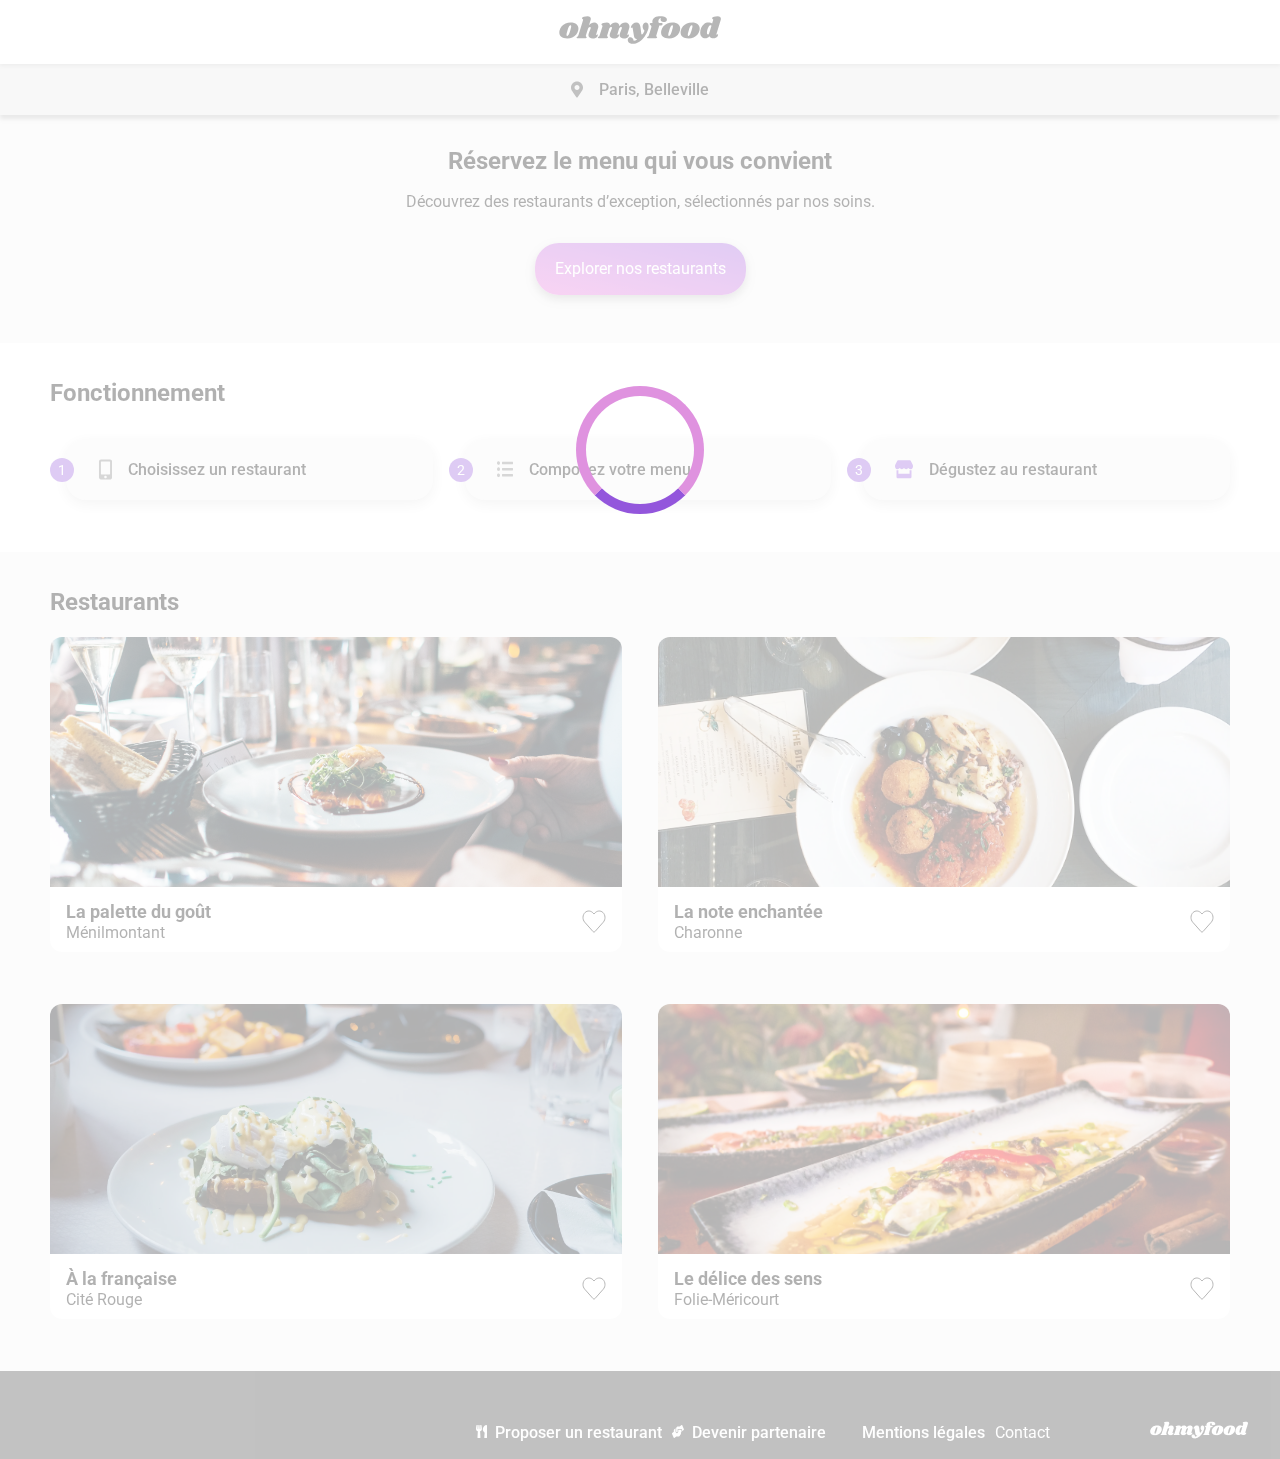
<file: index.html>
<!DOCTYPE html>
<html lang="fr">
<head>
    <meta charset="UTF-8">
    <meta name="viewport" content="width=device-width, initial-scale=1.0">
    <title>Ohmyfood</title>
    <link rel="preconnect" href="https://fonts.googleapis.com">
    <link rel="preconnect" href="https://fonts.gstatic.com" crossorigin>
    <link href="https://fonts.googleapis.com/css2?family=Raleway:wght@400;500;700&display=swap" rel="stylesheet">
    <link href="https://fonts.googleapis.com/css2?family=Raleway:ital,wght@0,100..900;1,100..900&family=Roboto:ital,wght@0,100;0,300;0,400;0,500;0,700;0,900;1,100;1,300;1,400;1,500;1,700;1,900&family=Shrikhand&display=swap" rel="stylesheet">
    <link rel="stylesheet" href="https://cdnjs.cloudflare.com/ajax/libs/font-awesome/6.2.1/css/all.min.css"
        integrity="sha512-MV7K8+y+gLIBoVD59lQIYicR65iaqukzvf/nwasF0nqhPay5w/9lJmVM2hMDcnK1OnMGCdVK+iQrJ7lzPJQd1w=="
        crossorigin="anonymous" referrerpolicy="no-referrer" />
    <link rel="stylesheet" href="./css/style-home.css">
</head>
<body>
    <span class="loader"></span>
    <header class="header">
        <div class="header__item__logo">
            <a href="" class="header__link">
                <img src="./assets/images/logo/ohmyfood@2x.svg" class="header__logo" alt="logo-ohmyfood">
            </a>
        </div>
        <div class="header__search">
            <!-- <img src="./assets/images/icones/Pin.png" class="header__search__icone" alt="icone formulaire de recherche"> -->
            <svg width="12" height="17" viewBox="0 0 12 17" fill="none" class="header__search__icone" xmlns="http://www.w3.org/2000/svg">
                <path d="M5.38337 16.1772C0.842812 9.59472 0 8.91915 0 6.5C0 3.18628 2.68628 0.5 6 0.5C9.31372 0.5 12 3.18628 12 6.5C12 8.91915 11.1572 9.59472 6.61662 16.1772C6.31865 16.6076 5.68131 16.6076 5.38337 16.1772ZM6 9C7.38072 9 8.5 7.88072 8.5 6.5C8.5 5.11928 7.38072 4 6 4C4.61928 4 3.5 5.11928 3.5 6.5C3.5 7.88072 4.61928 9 6 9Z" fill="#353535"/>
            </svg>
            <!-- <form action="" class="header__form">
                <input type="text" id="search" name="search" class="header__form__input" placeholder="Paris, Belleville">
            </form> -->
            <span class="header__search__txt">Paris, Belleville</span>
        </div>
        <div class="header__item">
            <h1 class="header__item__title">Réservez le menu qui vous convient</h1>
            <h2 class="header__item__subtitle">Découvrez des restaurants d’exception, sélectionnés par nos soins.</h2>
            <a href="" class="header__item__link">Explorer nos restaurants</a>
        </div>
        <div class="fonctionnement">
            <h3 class="fonctionnement__subtitle">Fonctionnement</h3>
            <nav class="nav">
                <div class="fonctionnement__item">
                    <span class="fonctionnement__number">1</span>
                    <img src="./assets/images/icones/mobile-screen-button.svg" class="fonctionnement__icone" alt="icone mobile phone">
                    <a href="" class="fonctionnement__link">Choisissez un restaurant</a>
                </div>
                <div class="fonctionnement__item">
                    <span class="fonctionnement__number">2</span>
                    <img src="./assets/images/icones/list-ul.svg" class="fonctionnement__icone" alt="icone liste">
                    <a href="" class="fonctionnement__link">Composez votre menu</a>
                </div>
                <div class="fonctionnement__item">
                    <span class="fonctionnement__number">3</span>
                    <img src="./assets/images/icones/store.svg" class="fonctionnement__icone" alt="icone store">
                    <a href="" class="fonctionnement__link">Dégustez au restaurant</a>
                </div>
            </nav>
        </div>
    </header>
    <main class="main">
        <h3 class="main__subtitle">Restaurants</h3>
        <section class="main__section">
            <article class="card">
                <a href="./la-palette-du-gout.html" class="card__link">
                    <img src="./assets/images/restaurants/jay-wennington-N_Y88TWmGwA-unsplash.webp" alt="Image de la chambre d'hôtel montrant un lit" class="card__picture">
                    <div class="card__content">
                        <div class="card__content__txt">
                            <h3 class="card__title">La palette du goût</h3>
                            <p class="card__txt">Ménilmontant</p>
                        </div>
                        <div class="card__icone">
                            <svg width="24" viewBox="0 0 24 24" fill="none" class="card__icone__default">
                                <defs>
                                  <path id="p1" d="M 20.86 2.44 C 18.51 0.25 15.01 0.64 12.85 3.07
                                  L 12 4.02 L 11.15 3.07 C 9 0.64 5.49 0.25 3.14 2.44
                                  C 0.44 4.95 0.3 9.46 2.71 12.18 L 11.03 21.55
                                  C 11.56 22.15 12.43 22.15 12.97 21.55 L 21.29 12.18
                                  C 23.71 9.46 23.56 4.95 20.86 2.44 Z" />
                                  <mask id="m1">
                                    <rect width="100%" height="100%" fill="white" />
                                    <use href="#p1" fill="black"/>
                                  </mask>
                                </defs>
                                <rect width="100%" height="100%" fill="#fff" mask="url(#m1)"/>
                                <use href="#p1" stroke="#101010" stroke-width="1" />
                            </svg>
                            <svg xmlns="http://www.w3.org/2000/svg" class="card__icone__active" width="22" height="21">
                                <g fill="url(#paint0_linear_25368_713)">
                                  <rect width="22" height="21" />
                                </g>
                                <defs>
                                    <linearGradient id="paint0_linear_25368_713" x1="11.5" y1="-5.45937" x2="3.93419" y2="27.993" gradientUnits="userSpaceOnUse">
                                    <stop offset="" stop-color="#9356DC"/>
                                    <stop offset="1" stop-color="#FF79DA"/>
                                    </linearGradient>
                                </defs>
                            </svg>
                        </div>
                    </div>
                </a>
            </article>
            <article class="card">
                <a href="./la-note-enchantee.html" class="card__link">
                    <img src="./assets/images/restaurants/stil-u2Lp8tXIcjw-unsplash.webp" alt="Image de la chambre d'hôtel montrant un lit" class="card__picture">
                    <div class="card__content">
                        <div class="card__content__txt">
                            <h3 class="card__title">La note enchantée</h3>
                            <p class="card__txt">Charonne</p>
                        </div>
                        <div class="card__icone">
                            <svg width="24" viewBox="0 0 24 23" fill="none" class="card__icone__default">
                                <defs>
                                  <path id="p2" d="M 20.86 2.44 C 18.51 0.25 15.01 0.64 12.85 3.07
                                  L 12 4.02 L 11.15 3.07 C 9 0.64 5.49 0.25 3.14 2.44
                                  C 0.44 4.95 0.3 9.46 2.71 12.18 L 11.03 21.55
                                  C 11.56 22.15 12.43 22.15 12.97 21.55 L 21.29 12.18
                                  C 23.71 9.46 23.56 4.95 20.86 2.44 Z" />
                                  <mask id="m2">
                                    <rect width="100%" height="100%" fill="white" />
                                    <use href="#p2" fill="black"/>
                                  </mask>
                                </defs>
                                <rect width="100%" height="100%" fill="#fff" mask="url(#m2)"/>
                                <use href="#p2" stroke="#101010" stroke-width="1" />
                            </svg>
                            <svg xmlns="http://www.w3.org/2000/svg" class="card__icone__active" width="22" height="21">
                                <g fill="url(#paint0_linear_25368_714)">
                                  <rect width="22" height="21" />
                                </g>
                                <defs>
                                    <linearGradient id="paint0_linear_25368_714" x1="11.5" y1="-5.45937" x2="3.93419" y2="27.993" gradientUnits="userSpaceOnUse">
                                    <stop offset="" stop-color="#9356DC"/>
                                    <stop offset="1" stop-color="#FF79DA"/>
                                    </linearGradient>
                                </defs>
                            </svg>
                        </div>
                    </div>
                </a>
            </article>
            <article class="card">
                <a href="./a-la-francaise.html" class="card__link">
                    <img src="./assets/images/restaurants/toa-heftiba-DQKerTsQwi0-unsplash.webp" alt="Image de la chambre d'hôtel montrant un lit" class="card__picture">
                    <div class="card__content">
                        <div class="card__content__txt">
                            <h3 class="card__title">À la française</h3>
                            <p class="card__txt">Cité Rouge</p>
                        </div>
                        <div class="card__icone">
                            <svg width="24" viewBox="0 0 24 23" fill="none" class="card__icone__default">
                                <defs>
                                  <path id="p3" d="M 20.86 2.44 C 18.51 0.25 15.01 0.64 12.85 3.07
                                  L 12 4.02 L 11.15 3.07 C 9 0.64 5.49 0.25 3.14 2.44
                                  C 0.44 4.95 0.3 9.46 2.71 12.18 L 11.03 21.55
                                  C 11.56 22.15 12.43 22.15 12.97 21.55 L 21.29 12.18
                                  C 23.71 9.46 23.56 4.95 20.86 2.44 Z" />
                                  <mask id="m3">
                                    <rect width="100%" height="100%" fill="white" />
                                    <use href="#p3" fill="black"/>
                                  </mask>
                                </defs>
                                <rect width="100%" height="100%" fill="#fff" mask="url(#m3)"/>
                                <use href="#p3" stroke="#101010" stroke-width="1" />
                            </svg>
                            <svg xmlns="http://www.w3.org/2000/svg" class="card__icone__active" width="22" height="21">
                                <g fill="url(#paint0_linear_25368_715)">
                                  <rect width="22" height="21" />
                                </g>
                                <defs>
                                    <linearGradient id="paint0_linear_25368_715" x1="11.5" y1="-5.45937" x2="3.93419" y2="27.993" gradientUnits="userSpaceOnUse">
                                    <stop offset="" stop-color="#9356DC"/>
                                    <stop offset="1" stop-color="#FF79DA"/>
                                    </linearGradient>
                                </defs>
                            </svg>
                        </div>
                    </div>
                </a>
            </article>
            <article class="card">
                <a href="./le-delice-des-sens.html" class="card__link">
                    <img src="./assets/images/restaurants/louis-hansel-shotsoflouis-qNBGVyOCY8Q-unsplash.webp" alt="Image de la chambre d'hôtel montrant un lit" class="card__picture">
                    <div class="card__content">
                        <div class="card__content__txt">
                            <h3 class="card__title">Le délice des sens</h3>
                            <p class="card__txt">Folie-Méricourt</p>
                        </div>
                        <div class="card__icone">
                            <svg width="24" viewBox="0 0 24 23" fill="none" class="card__icone__default">
                                <defs>
                                  <path id="p4" d="M 20.86 2.44 C 18.51 0.25 15.01 0.64 12.85 3.07
                                  L 12 4.02 L 11.15 3.07 C 9 0.64 5.49 0.25 3.14 2.44
                                  C 0.44 4.95 0.3 9.46 2.71 12.18 L 11.03 21.55
                                  C 11.56 22.15 12.43 22.15 12.97 21.55 L 21.29 12.18
                                  C 23.71 9.46 23.56 4.95 20.86 2.44 Z" />
                                  <mask id="m4">
                                    <rect width="100%" height="100%" fill="white" />
                                    <use href="#p4" fill="black"/>
                                  </mask>
                                </defs>
                                <rect width="100%" height="100%" fill="#fff" mask="url(#m4)"/>
                                <use href="#p4" stroke="#101010" stroke-width="1" />
                            </svg>
                            <svg xmlns="http://www.w3.org/2000/svg" class="card__icone__active" width="22" height="21">
                                <g fill="url(#paint0_linear_25368_716)">
                                  <rect width="22" height="21" />
                                </g>
                                <defs>
                                    <linearGradient id="paint0_linear_25368_716" x1="11.5" y1="-5.45937" x2="3.93419" y2="27.993" gradientUnits="userSpaceOnUse">
                                    <stop offset="" stop-color="#9356DC"/>
                                    <stop offset="1" stop-color="#FF79DA"/>
                                    </linearGradient>
                                </defs>
                            </svg>
                        </div>
                    </div>
                </a>
            </article>
        </section>
    </main>
    <footer class="footer">
        <a href="" class="footer__link">
            <img src="./assets/images/logo/ohmyfood-white.png" class="footer__logo" alt="">
        </a>
        <div class="footer__item">
            <div class="footer__item__block">
                <!-- <img src="./assets/images/icones/Vector-restaurant.png" alt="icone restaurant" class="footer__icone"> -->
                <svg width="11" height="13" viewBox="0 0 11 13" fill="none" class="footer__icone" xmlns="http://www.w3.org/2000/svg">
                    <path d="M5.49736 0.385973C5.51851 0.505308 5.92308 2.78538 5.92308 3.65628C5.92308 4.9842 5.18798 5.93127 4.1012 6.31213L4.44231 12.3576C4.46082 12.7055 4.1726 13 3.80769 13H2.11538C1.75313 13 1.46226 12.708 1.48077 12.3576L1.82188 6.31213C0.732452 5.93127 0 4.98166 0 3.65628C0 2.78284 0.404567 0.505308 0.425721 0.385973C0.510337 -0.129456 1.62356 -0.137073 1.69231 0.413902V3.99905C1.72668 4.08538 2.09159 4.0803 2.11538 3.99905C2.1524 3.35667 2.32428 0.464683 2.32692 0.398668C2.41418 -0.129456 3.50889 -0.129456 3.59351 0.398668C3.5988 0.467223 3.76803 3.35667 3.80505 3.99905C3.82885 4.0803 4.19639 4.08538 4.22813 3.99905V0.413902C4.29688 -0.134534 5.41274 -0.129456 5.49736 0.385973ZM8.64928 7.64005L8.25264 12.3398C8.22091 12.6953 8.51442 13 8.88462 13H10.3654C10.7171 13 11 12.7283 11 12.3906V0.60941C11 0.274254 10.7171 3.62896e-05 10.3654 3.62896e-05C8.18389 3.62896e-05 4.51106 4.53225 8.64928 7.64005Z" fill="white"/>
                </svg>
                <a href="" class="footer__link">Proposer un restaurant</a>
            </div>
            <div class="footer__item__block footer__item__block__last">
                <!-- <img src="./assets/images/icones/Vector-partenaire.png" alt="icone partenaire" class="footer__icone"> -->
                <svg width="12" height="13" viewBox="0 0 12 13" fill="none" class="footer__icone" xmlns="http://www.w3.org/2000/svg">
                    <path d="M9.08765 4.87486H6.2572V6.29686C6.2572 7.30495 5.65573 8.12514 4.91646 8.12514C4.1772 8.12514 3.57573 7.30495 3.57573 6.29686V3.2091L2.3672 4.19941C2.00781 4.49143 1.78808 5.02214 1.78808 5.59094V6.79202L0.298367 7.96516C0.0134597 8.18862 -0.0852336 8.68632 0.0804966 9.07483L1.57021 12.5943C1.73407 12.9828 2.09905 13.1148 2.38396 12.8914L4.30941 11.3754H6.85309C7.51042 11.3754 8.04485 10.6466 8.04485 9.75027H8.3428C8.67239 9.75027 8.93868 9.38716 8.93868 8.93771V7.31257H9.08765C9.33531 7.31257 9.53456 7.04087 9.53456 6.70314V5.48429C9.53456 5.14656 9.33531 4.87486 9.08765 4.87486ZM11.838 3.92517L10.3483 0.405735C10.1844 0.0172256 9.81947 -0.114817 9.53456 0.10864L7.60911 1.62459H5.70601C5.48255 1.62459 5.26468 1.71092 5.07475 1.8709L4.45093 2.40161C4.27589 2.54888 4.17161 2.81043 4.17161 3.08975V6.29686C4.17161 6.85804 4.50493 7.31257 4.91646 7.31257C5.328 7.31257 5.66132 6.85804 5.66132 6.29686V4.06229H9.08765C9.66305 4.06229 10.1304 4.69965 10.1304 5.48429V6.20798L11.6202 5.03484C11.9051 4.80884 12.0019 4.31368 11.838 3.92517Z" fill="white"/>
                </svg>
                <a href="" class="footer__link">Devenir partenaire</a>
            </div>
            <a href="" class="footer__mention">Mentions légales</a>
            <a href="" class="footer__link">Contact</a>
        </div>
    </footer>
</body>
</html>
</file>
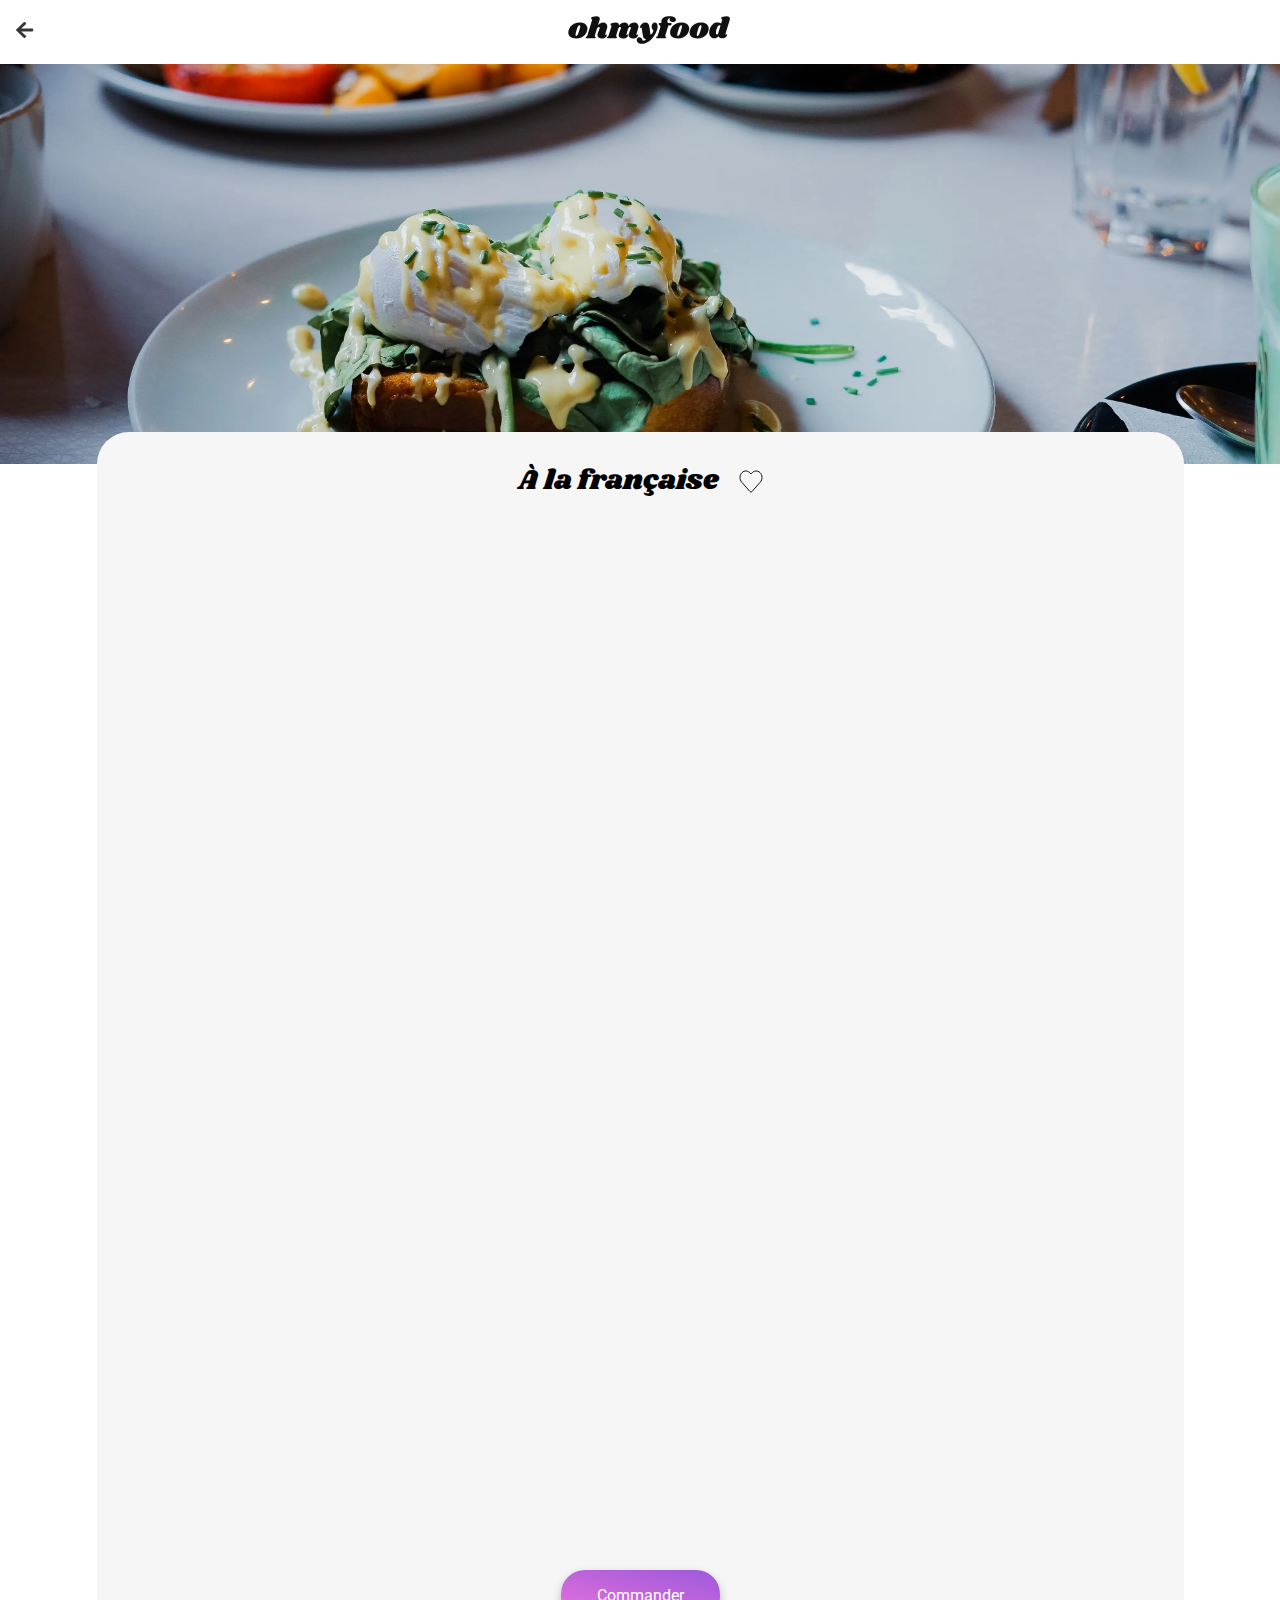
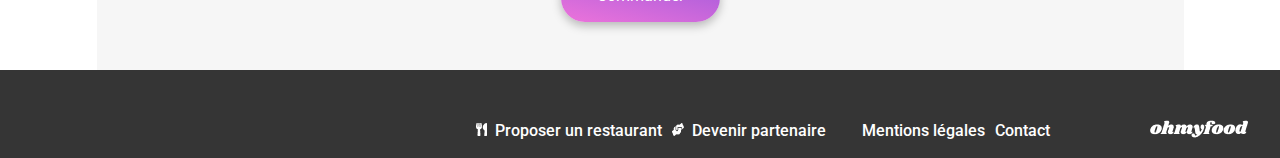
<file: a-la-francaise.html>
<!DOCTYPE html>
<html lang="fr">
<head>
    <meta charset="UTF-8">
    <meta name="viewport" content="width=device-width, initial-scale=1.0">
    <title>Ohmyfood</title>
    <link rel="preconnect" href="https://fonts.googleapis.com">
    <link rel="preconnect" href="https://fonts.gstatic.com" crossorigin>
    <link href="https://fonts.googleapis.com/css2?family=Raleway:wght@400;500;700&display=swap" rel="stylesheet">
    <link href="https://fonts.googleapis.com/css2?family=Raleway:ital,wght@0,100..900;1,100..900&family=Roboto:ital,wght@0,100;0,300;0,400;0,500;0,700;0,900;1,100;1,300;1,400;1,500;1,700;1,900&family=Shrikhand&display=swap" rel="stylesheet">
    <link rel="stylesheet" href="https://cdnjs.cloudflare.com/ajax/libs/font-awesome/6.2.1/css/all.min.css"
        integrity="sha512-MV7K8+y+gLIBoVD59lQIYicR65iaqukzvf/nwasF0nqhPay5w/9lJmVM2hMDcnK1OnMGCdVK+iQrJ7lzPJQd1w=="
        crossorigin="anonymous" referrerpolicy="no-referrer" />
    <link rel="stylesheet" href="./css/style-restaurants.css">
</head>
<body>
    <header class="header">
        <a href="./index.html" class="header__link__back">
            <!-- <img src="./assets/images/icones/Vector-back.png" alt="" class="header__icone"> -->
            <svg width="18" height="16" viewBox="0 0 18 16" fill="none" class="header__icone" xmlns="http://www.w3.org/2000/svg">
                <path d="M9.88557 14.9283L9.03347 15.7417C8.67267 16.0861 8.08924 16.0861 7.73228 15.7417L0.270601 8.62285C-0.0902003 8.27845 -0.0902003 7.72155 0.270601 7.38081L7.73228 0.258301C8.09308 -0.0861003 8.6765 -0.0861003 9.03347 0.258301L9.88557 1.07167C10.2502 1.41974 10.2425 1.98763 9.87022 2.32837L5.24505 6.53446H16.2764C16.7869 6.53446 17.1976 6.9265 17.1976 7.41379V8.58622C17.1976 9.07351 16.7869 9.46554 16.2764 9.46554H5.24505L9.87022 13.6716C10.2464 14.0124 10.254 14.5803 9.88557 14.9283Z" fill="#353535"/>
            </svg>
        </a>
        <div class="header__item">
            <a href="./index.html" class="header__link__logo"><img src="./assets/images/logo/ohmyfood@2x.svg" class="header__logo" alt="logo-ohmyfood"></a>
        </div>
    </header>
    <main class="main">
        <section class="main__section">
            <img src="./assets/images/restaurants/toa-heftiba-DQKerTsQwi0-unsplash.webp" alt="Image de la chambre d'hôtel montrant un lit" class="main__picture">
            <article class="card">
                <div class="card__item">
                    <h1 class="card__title">À la française</h1>
                    <div class="card__icone">
                        <svg width="24" viewBox="0 0 24 24" fill="none" class="card__icone__default">
                            <defs>
                              <path id="p1" d="M 20.86 2.44 C 18.51 0.25 15.01 0.64 12.85 3.07
                              L 12 4.02 L 11.15 3.07 C 9 0.64 5.49 0.25 3.14 2.44
                              C 0.44 4.95 0.3 9.46 2.71 12.18 L 11.03 21.55
                              C 11.56 22.15 12.43 22.15 12.97 21.55 L 21.29 12.18
                              C 23.71 9.46 23.56 4.95 20.86 2.44 Z" />
                              <mask id="m1">
                                <rect width="100%" height="100%" fill="white" />
                                <use href="#p1" fill="black"/>
                              </mask>
                            </defs>
                            <rect width="100%" height="100%" fill="#F6F6F6" mask="url(#m1)"/>
                            <use href="#p1" stroke="#101010" stroke-width="1" />
                        </svg>
                        <svg xmlns="http://www.w3.org/2000/svg" class="card__icone__active" width="22" height="23">
                            <g fill="url(#paint0_linear_25368_713)">
                              <rect width="22" height="23" />
                            </g>
                            <defs>
                                <linearGradient id="paint0_linear_25368_713" x1="11.5" y1="-5.45937" x2="3.93419" y2="27.993" gradientUnits="userSpaceOnUse">
                                <stop offset="" stop-color="#9356DC"/>
                                <stop offset="1" stop-color="#FF79DA"/>
                                </linearGradient>
                            </defs>
                        </svg>
                    </div>
                </div>
                <div class="menu menu__entres">
                    <h2 class="menu__title">ENTRÉES</h2>
                    <hr class="menu__title__hilight">
                    <div class="menu__item">
                        <div class="menu__block">
                            <h3 class="menu__item__title">Tartare de poulpe acidulé</h3>
                            <div class="menu__txt">
                                <p class="menu__txt__descriptif">Aux zestes d'orange</p>
                                <span class="menu__item__price">25€</span>
                            </div>
                            <span class="menu__icone_check"><img src="./assets/images/icones/Check.svg" class="menu__picture__check" alt="icone check"></span>
                        </div>
                    </div>
                    <div class="menu__item">
                        <div class="menu__block">
                            <h3 class="menu__item__title">Velouté de légumes d'antan</h3>
                            <div class="menu__txt">
                                <p class="menu__txt__descriptif">Carotte, panais, topinambour</p>
                                <span class="menu__item__price">35€</span>
                            </div>
                            <span class="menu__icone_check"><img src="./assets/images/icones/Check.svg" class="menu__picture__check" alt="icone check"></span>
                        </div>
                    </div>
                    <div class="menu__item">
                        <div class="menu__block">
                            <h3 class="menu__item__title">Soupe à l'oignon</h3>
                            <div class="menu__txt">
                                <p class="menu__txt__descriptif">Revisitée</p>
                                <span class="menu__item__price">20€</span>
                            </div>
                            <span class="menu__icone_check"><img src="./assets/images/icones/Check.svg" class="menu__picture__check" alt="icone check"></span>
                        </div>
                    </div>
                </div>
                <div class="menu menu__plats">
                    <h2 class="menu__title">PLATS</h2>
                    <hr class="menu__title__hilight">
                    <div class="menu__item">
                        <div class="menu__block">
                            <h3 class="menu__item__title">Coquilles Saint-Jacques</h3>
                            <div class="menu__txt">
                                <p class="menu__txt__descriptif">Accompagnées d'une purée de panais</p>
                                <span class="menu__item__price">40€</span>
                            </div>
                            <span class="menu__icone_check"><img src="./assets/images/icones/Check.svg" class="menu__picture__check" alt="icone check"></span>
                        </div>
                    </div>
                    <div class="menu__item">
                        <div class="menu__block">
                            <h3 class="menu__item__title">Magret de canard</h3>
                            <div class="menu__txt">
                                <p class="menu__txt__descriptif">Et parmentier de pommes de terre</p>
                                <span class="menu__item__price">35€</span>
                            </div>
                            <span class="menu__icone_check"><img src="./assets/images/icones/Check.svg" class="menu__picture__check" alt="icone check"></span>
                        </div>
                    </div>
                    <div class="menu__item">
                        <div class="menu__block">
                            <h3 class="menu__item__title">Pigeonneau d’Ille-et-Vilaine</h3>
                            <div class="menu__txt">
                                <p class="menu__txt__descriptif">Sur son lit de gnocchis aux légumes</p>
                                <span class="menu__item__price">44€</span>
                            </div>
                            <span class="menu__icone_check"><img src="./assets/images/icones/Check.svg" class="menu__picture__check" alt="icone check"></span>
                        </div>
                    </div>
                </div>
                <div class="menu menu__desserts">
                    <h2 class="menu__title">DESSERTS</h2>
                    <hr class="menu__title__hilight">
                    <div class="menu__item">
                        <div class="menu__block">
                            <h3 class="menu__item__title">Pétales de violettes glacés</h3>
                            <div class="menu__txt">
                                <p class="menu__txt__descriptif">Et purée de noisettes</p>
                                <span class="menu__item__price">18€</span>
                            </div>
                            <span class="menu__icone_check"><img src="./assets/images/icones/Check.svg" class="menu__picture__check" alt="icone check"></span>
                        </div>
                    </div>
                    <div class="menu__item">
                        <div class="menu__block">
                            <h3 class="menu__item__title">Fondant au chocolat</h3>
                            <div class="menu__txt">
                                <p class="menu__txt__descriptif">Revisité</p>
                                <span class="menu__item__price">22€</span>
                            </div>
                            <span class="menu__icone_check"><img src="./assets/images/icones/Check.svg" class="menu__picture__check" alt="icone check"></span>
                        </div>
                    </div>
                    <div class="menu__item">
                        <div class="menu__block">
                            <h3 class="menu__item__title">Millefeuille croustillant</h3>
                            <div class="menu__txt">
                                <p class="menu__txt__descriptif">Myrtilles et pâte d’amande</p>
                                <span class="menu__item__price">23€</span>
                            </div>
                            <span class="menu__icone_check"><img src="./assets/images/icones/Check.svg" class="menu__picture__check" alt="icone check"></span>
                        </div>
                    </div>
                </div>
                <div class="menu_item_link">
                    <a href="" class="menu__link">Commander</a>
                </div>
            </article>
        </section>
    </main>
    <footer class="footer">
        <a href="" class="footer__link">
            <img src="./assets/images/logo/ohmyfood-white.png" class="footer__logo" alt="logo pied de page">
        </a>
        <div class="footer__item">
            <div class="footer__item__block">
                <img src="./assets/images/icones/Vector-restaurant.png" alt="icone restaurant" class="footer__icone">
                <a href="" class="footer__link">Proposer un restaurant</a>
            </div>
            <div class="footer__item__block footer__item__block__last">
                <img src="./assets/images/icones/Vector-partenaire.png" alt="icone partenaire" class="footer__icone">
                <a href="" class="footer__link">Devenir partenaire</a>
            </div>
            <a href="" class="footer__mention">Mentions légales</a>
            <a href="" class="footer__link__last">Contact</a>
        </div>
    </footer>
</body>
</html>
</file>
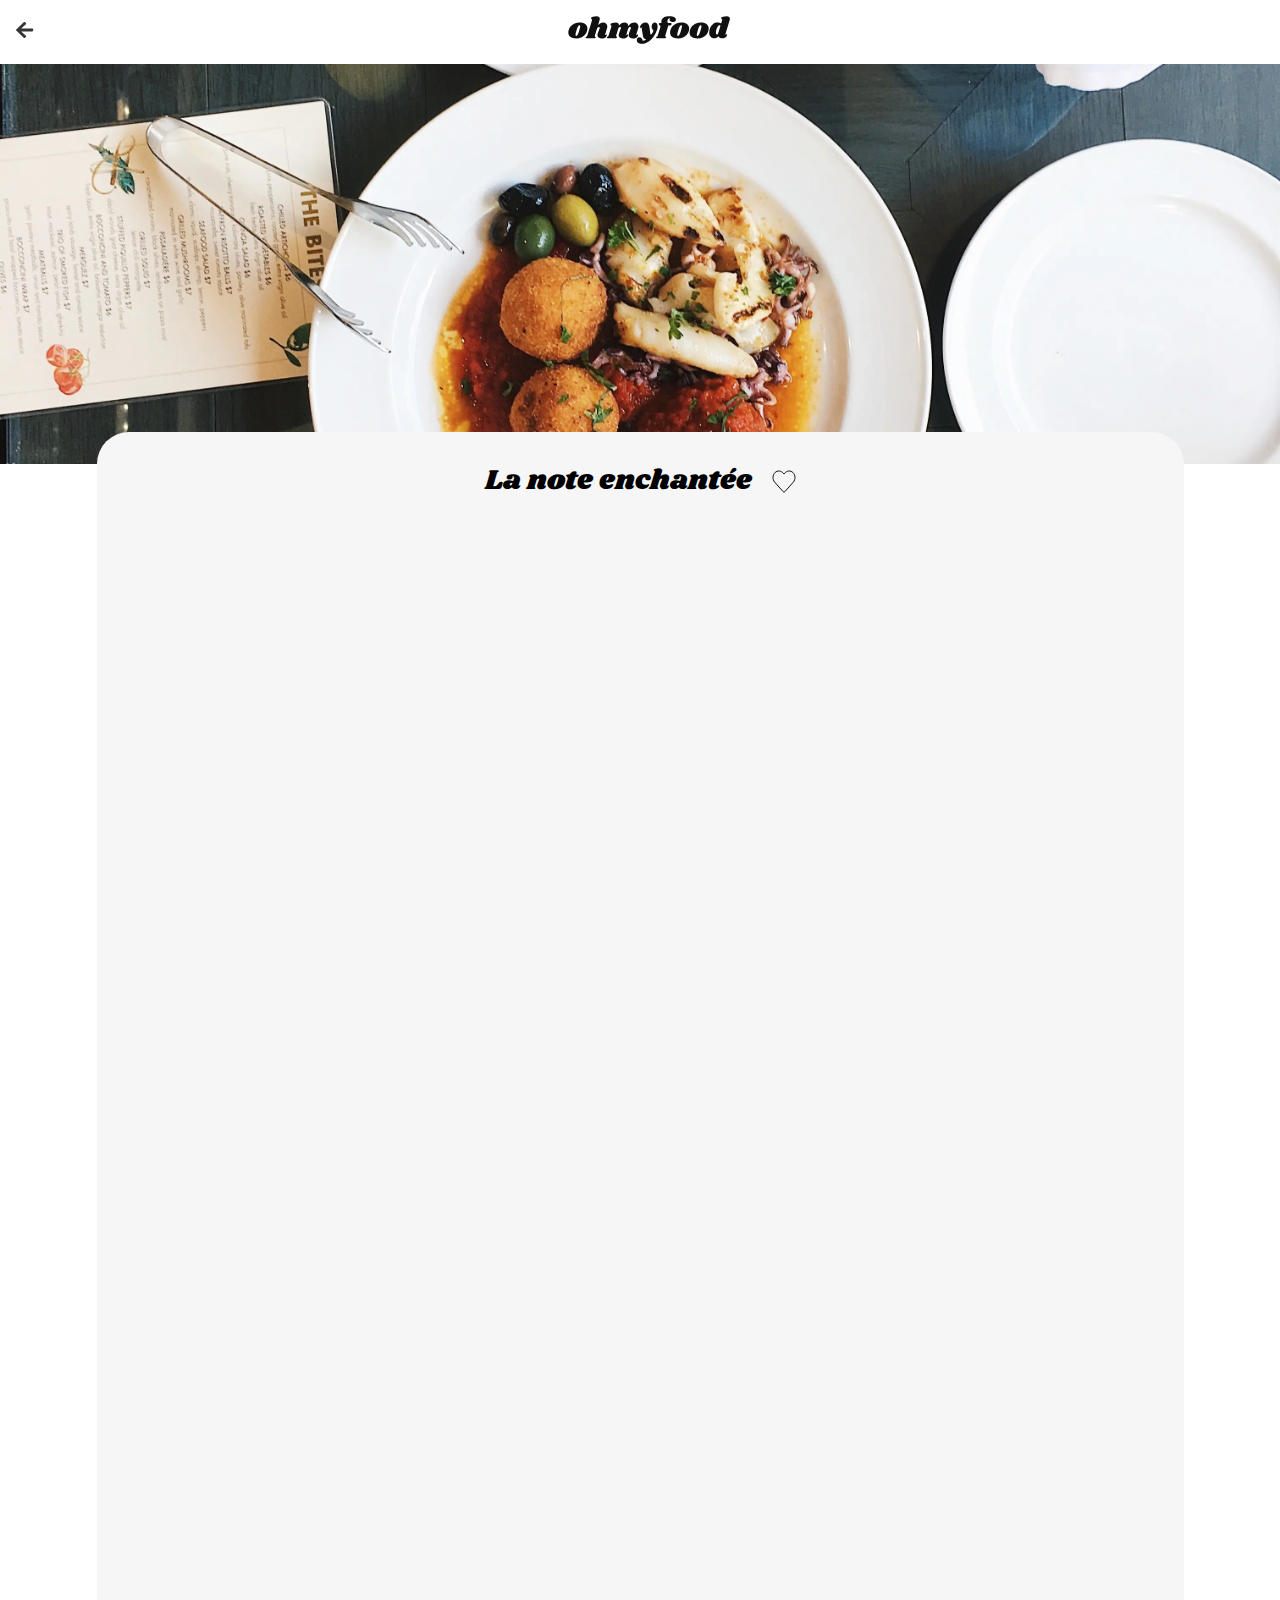
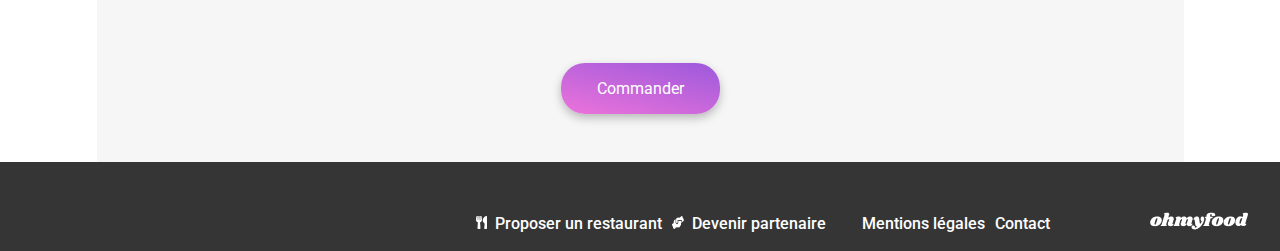
<file: la-note-enchantee.html>
<!DOCTYPE html>
<html lang="fr">
<head>
    <meta charset="UTF-8">
    <meta name="viewport" content="width=device-width, initial-scale=1.0">
    <title>Ohmyfood</title>
    <link rel="preconnect" href="https://fonts.googleapis.com">
    <link rel="preconnect" href="https://fonts.gstatic.com" crossorigin>
    <link href="https://fonts.googleapis.com/css2?family=Raleway:wght@400;500;700&display=swap" rel="stylesheet">
    <link href="https://fonts.googleapis.com/css2?family=Raleway:ital,wght@0,100..900;1,100..900&family=Roboto:ital,wght@0,100;0,300;0,400;0,500;0,700;0,900;1,100;1,300;1,400;1,500;1,700;1,900&family=Shrikhand&display=swap" rel="stylesheet">
    <link rel="stylesheet" href="https://cdnjs.cloudflare.com/ajax/libs/font-awesome/6.2.1/css/all.min.css"
        integrity="sha512-MV7K8+y+gLIBoVD59lQIYicR65iaqukzvf/nwasF0nqhPay5w/9lJmVM2hMDcnK1OnMGCdVK+iQrJ7lzPJQd1w=="
        crossorigin="anonymous" referrerpolicy="no-referrer" />
    <link rel="stylesheet" href="./css/style-restaurants.css">
</head>
<body>
    <header class="header">
        <a href="./index.html" class="header__link__back">
            <!-- <img src="./assets/images/icones/Vector-back.png" alt="" class="header__icone"> -->
            <svg width="18" height="16" viewBox="0 0 18 16" fill="none" class="header__icone" xmlns="http://www.w3.org/2000/svg">
                <path d="M9.88557 14.9283L9.03347 15.7417C8.67267 16.0861 8.08924 16.0861 7.73228 15.7417L0.270601 8.62285C-0.0902003 8.27845 -0.0902003 7.72155 0.270601 7.38081L7.73228 0.258301C8.09308 -0.0861003 8.6765 -0.0861003 9.03347 0.258301L9.88557 1.07167C10.2502 1.41974 10.2425 1.98763 9.87022 2.32837L5.24505 6.53446H16.2764C16.7869 6.53446 17.1976 6.9265 17.1976 7.41379V8.58622C17.1976 9.07351 16.7869 9.46554 16.2764 9.46554H5.24505L9.87022 13.6716C10.2464 14.0124 10.254 14.5803 9.88557 14.9283Z" fill="#353535"/>
            </svg>
        </a>
        <div class="header__item">
            <a href="./index.html" class="header__link__logo"><img src="./assets/images/logo/ohmyfood@2x.svg" class="header__logo" alt="logo-ohmyfood"></a>
        </div>
    </header>
    <main class="main">
        <section class="main__section">
            <img src="./assets/images/restaurants/stil-u2Lp8tXIcjw-unsplash.webp" alt="Image de la chambre d'hôtel montrant un lit" class="main__picture">
            <article class="card">
                <div class="card__item">
                    <h1 class="card__title">La note enchantée</h1>
                    <div class="card__icone">
                        <svg width="24" viewBox="0 0 24 24" fill="none" class="card__icone__default">
                            <defs>
                              <path id="p1" d="M 20.86 2.44 C 18.51 0.25 15.01 0.64 12.85 3.07
                              L 12 4.02 L 11.15 3.07 C 9 0.64 5.49 0.25 3.14 2.44
                              C 0.44 4.95 0.3 9.46 2.71 12.18 L 11.03 21.55
                              C 11.56 22.15 12.43 22.15 12.97 21.55 L 21.29 12.18
                              C 23.71 9.46 23.56 4.95 20.86 2.44 Z" />
                              <mask id="m1">
                                <rect width="100%" height="100%" fill="white" />
                                <use href="#p1" fill="black"/>
                              </mask>
                            </defs>
                            <rect width="100%" height="100%" fill="#F6F6F6" mask="url(#m1)"/>
                            <use href="#p1" stroke="#101010" stroke-width="1" />
                        </svg>
                        <svg xmlns="http://www.w3.org/2000/svg" class="card__icone__active" width="22" height="23">
                            <g fill="url(#paint0_linear_25368_713)">
                              <rect width="22" height="23" />
                            </g>
                            <defs>
                                <linearGradient id="paint0_linear_25368_713" x1="11.5" y1="-5.45937" x2="3.93419" y2="27.993" gradientUnits="userSpaceOnUse">
                                <stop offset="" stop-color="#9356DC"/>
                                <stop offset="1" stop-color="#FF79DA"/>
                                </linearGradient>
                            </defs>
                        </svg>
                    </div>
                </div>
                <div class="menu menu__entres">
                    <h2 class="menu__title">ENTRÉES</h2>
                    <hr class="menu__title__hilight">
                    <div class="menu__item">
                        <div class="menu__block">
                            <h3 class="menu__item__title">Ravioles de foie gras</h3>
                            <div class="menu__txt">
                                <p class="menu__txt__descriptif">Accompagnées de leur crème à la truffe</p>
                                <span class="menu__item__price">25€</span>
                                <span class="menu__icone_check"><img src="./assets/images/icones/Check.svg" class="menu__picture__check" alt="icone check"></span>
                            </div>
                            <span class="menu__icone_check"><img src="./assets/images/icones/Check.svg" class="menu__picture__check" alt="icone check"></span>
                        </div>
                    </div>
                    <div class="menu__item">
                        <div class="menu__block">
                            <h3 class="menu__item__title">Caviar osciètre</h3>
                            <div class="menu__txt">
                                <p class="menu__txt__descriptif">Sur blini à la farine de blé noir</p>
                                <span class="menu__item__price">35€</span>
                            </div>
                            <span class="menu__icone_check"><img src="./assets/images/icones/Check.svg" class="menu__picture__check" alt="icone check"></span>
                        </div>
                    </div>
                    <div class="menu__item">
                        <div class="menu__block">
                            <h3 class="menu__item__title">Homard et espuma de potiron</h3>
                            <div class="menu__txt">
                                <p class="menu__txt__descriptif">Marinés aux zestes d'orange</p>
                                <span class="menu__item__price">20€</span>
                            </div>
                            <span class="menu__icone_check"><img src="./assets/images/icones/Check.svg" class="menu__picture__check" alt="icone check"></span>
                        </div>
                    </div>
                    <div class="menu__item">
                        <div class="menu__block">
                            <h3 class="menu__item__title">Foie gras de canard cuit entier</h3>
                            <div class="menu__txt">
                                <p class="menu__txt__descriptif">Confiture de figue et pain toasté</p>
                                <span class="menu__item__price">35€</span>
                            </div>
                            <span class="menu__icone_check"><img src="./assets/images/icones/Check.svg" class="menu__picture__check" alt="icone check"></span>
                        </div>
                    </div>
                </div>
                <div class="menu menu__plats">
                    <h2 class="menu__title">PLATS</h2>
                    <hr class="menu__title__hilight">
                    <div class="menu__item">
                        <div class="menu__block">
                            <h3 class="menu__item__title">Noix de coquilles Saint-Jacques</h3>
                            <div class="menu__txt">
                                <p class="menu__txt__descriptif">Sur lit de purée de céleri-rave</p>
                                <span class="menu__item__price">40€</span>
                            </div>
                            <span class="menu__icone_check"><img src="./assets/images/icones/Check.svg" class="menu__picture__check" alt="icone check"></span>
                        </div>
                    </div>
                    <div class="menu__item">
                        <div class="menu__block">
                            <h3 class="menu__item__title">Langoustine poêlée</h3>
                            <div class="menu__txt">
                                <p class="menu__txt__descriptif">Purée de patate douce</p>
                                <span class="menu__item__price">35€</span>
                            </div>
                            <span class="menu__icone_check"><img src="./assets/images/icones/Check.svg" class="menu__picture__check" alt="icone check"></span>
                        </div>
                    </div>
                    <div class="menu__item">
                        <div class="menu__block">
                            <h3 class="menu__item__title">Mijoté de queue de bœuf</h3>
                            <div class="menu__txt">
                                <p class="menu__txt__descriptif">Et riz sauvage aux zestes de citron</p>
                                <span class="menu__item__price">45€</span>
                            </div>
                            <span class="menu__icone_check"><img src="./assets/images/icones/Check.svg" class="menu__picture__check" alt="icone check"></span>
                        </div>
                    </div>
                </div>
                <div class="menu menu__desserts">
                    <h2 class="menu__title">DESSERTS</h2>
                    <hr class="menu__title__hilight">
                    <div class="menu__item">
                        <div class="menu__block">
                            <h3 class="menu__item__title">Macaron noisette et chocolat</h3>
                            <div class="menu__txt">
                                <p class="menu__txt__descriptif">Glace au caramel brun et sel de Guérande</p>
                                <span class="menu__item__price">18€</span>
                            </div>
                            <span class="menu__icone_check"><img src="./assets/images/icones/Check.svg" class="menu__picture__check" alt="icone check"></span>
                        </div>
                    </div>
                    <div class="menu__item">
                        <div class="menu__block">
                            <h3 class="menu__item__title">Baba au rhum revisité</h3>
                            <div class="menu__txt">
                                <p class="menu__txt__descriptif">Avec son coulis de citron</p>
                                <span class="menu__item__price">22€</span>
                            </div>
                            <span class="menu__icone_check"><img src="./assets/images/icones/Check.svg" class="menu__picture__check" alt="icone check"></span>
                        </div>
                    </div>
                    <div class="menu__item">
                        <div class="menu__block">
                            <h3 class="menu__item__title">Tarte au citron meringuée</h3>
                            <div class="menu__txt">
                                <p class="menu__txt__descriptif">Déstructurée</p>
                                <span class="menu__item__price">23€</span>
                            </div>
                            <span class="menu__icone_check"><img src="./assets/images/icones/Check.svg" class="menu__picture__check" alt="icone check"></span>
                        </div>
                    </div>
                </div>
                <div class="menu_item_link">
                    <a href="" class="menu__link">Commander</a>
                </div>
            </article>
        </section>
    </main>
    <footer class="footer">
        <a href="" class="footer__link">
            <img src="./assets/images/logo/ohmyfood-white.png" class="footer__logo" alt="logo pied de page">
        </a>
        <div class="footer__item">
            <div class="footer__item__block">
                <img src="./assets/images/icones/Vector-restaurant.png" alt="icone restaurant" class="footer__icone">
                <a href="" class="footer__link">Proposer un restaurant</a>
            </div>
            <div class="footer__item__block footer__item__block__last">
                <img src="./assets/images/icones/Vector-partenaire.png" alt="icone partenaire" class="footer__icone">
                <a href="" class="footer__link">Devenir partenaire</a>
            </div>
            <a href="" class="footer__mention">Mentions légales</a>
            <a href="" class="footer__link__last">Contact</a>
        </div>
    </footer>
</body>
</html>
</file>
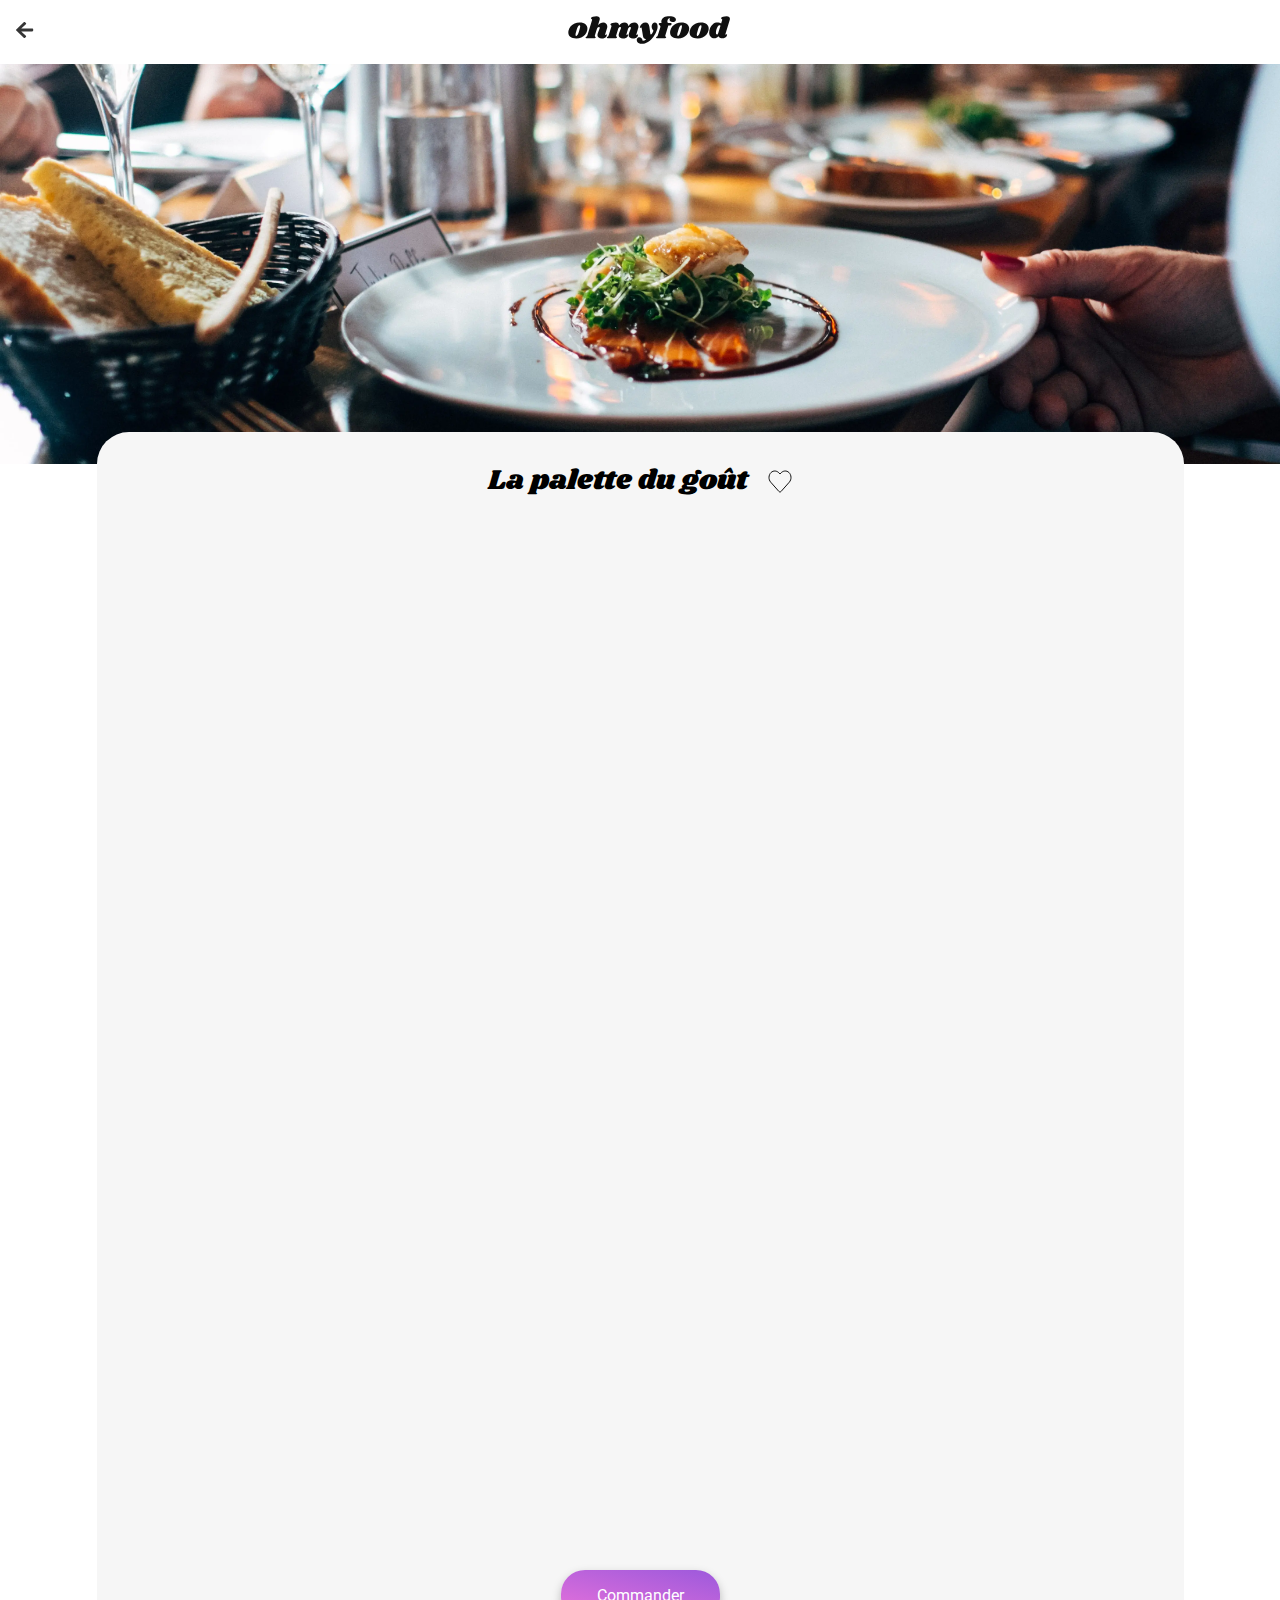
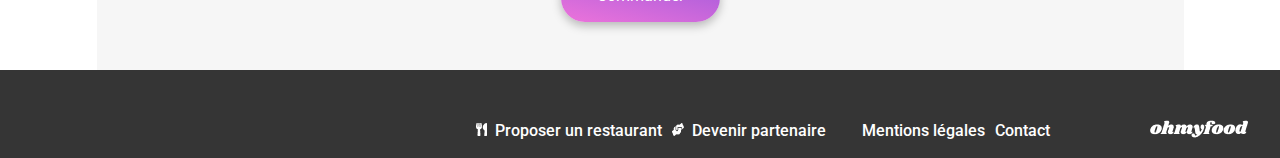
<file: la-palette-du-gout.html>
<!DOCTYPE html>
<html lang="fr">
<head>
    <meta charset="UTF-8">
    <meta name="viewport" content="width=device-width, initial-scale=1.0">
    <title>Ohmyfood</title>
    <link rel="preconnect" href="https://fonts.googleapis.com">
    <link rel="preconnect" href="https://fonts.gstatic.com" crossorigin>
    <link href="https://fonts.googleapis.com/css2?family=Raleway:wght@400;500;700&display=swap" rel="stylesheet">
    <link href="https://fonts.googleapis.com/css2?family=Raleway:ital,wght@0,100..900;1,100..900&family=Roboto:ital,wght@0,100;0,300;0,400;0,500;0,700;0,900;1,100;1,300;1,400;1,500;1,700;1,900&family=Shrikhand&display=swap" rel="stylesheet">
    <link rel="stylesheet" href="https://cdnjs.cloudflare.com/ajax/libs/font-awesome/6.2.1/css/all.min.css"
        integrity="sha512-MV7K8+y+gLIBoVD59lQIYicR65iaqukzvf/nwasF0nqhPay5w/9lJmVM2hMDcnK1OnMGCdVK+iQrJ7lzPJQd1w=="
        crossorigin="anonymous" referrerpolicy="no-referrer" />
    <link rel="stylesheet" href="./css/style-restaurants.css">
</head>
<body>
    <header class="header">
        <a href="./index.html" class="header__link__back">
            <!-- <img src="./assets/images/icones/Vector-back.png" alt="" class="header__icone"> -->
            <svg width="18" height="16" viewBox="0 0 18 16" fill="none" class="header__icone" xmlns="http://www.w3.org/2000/svg">
                <path d="M9.88557 14.9283L9.03347 15.7417C8.67267 16.0861 8.08924 16.0861 7.73228 15.7417L0.270601 8.62285C-0.0902003 8.27845 -0.0902003 7.72155 0.270601 7.38081L7.73228 0.258301C8.09308 -0.0861003 8.6765 -0.0861003 9.03347 0.258301L9.88557 1.07167C10.2502 1.41974 10.2425 1.98763 9.87022 2.32837L5.24505 6.53446H16.2764C16.7869 6.53446 17.1976 6.9265 17.1976 7.41379V8.58622C17.1976 9.07351 16.7869 9.46554 16.2764 9.46554H5.24505L9.87022 13.6716C10.2464 14.0124 10.254 14.5803 9.88557 14.9283Z" fill="#353535"/>
            </svg>
        </a>
        <div class="header__item">
            <a href="./index.html" class="header__link__logo"><img src="./assets/images/logo/ohmyfood@2x.svg" class="header__logo" alt="logo-ohmyfood"></a>
        </div>
    </header>
    <main class="main">
        <section class="main__section">
            <img src="./assets/images/restaurants/jay-wennington-N_Y88TWmGwA-unsplash.webp" alt="Image de la chambre d'hôtel montrant un lit" class="main__picture">
            <article class="card">
                <div class="card__item">
                    <h1 class="card__title">La palette du goût</h1>
                    <div class="card__icone">
                        <svg width="24" viewBox="0 0 24 24" fill="none" class="card__icone__default">
                            <defs>
                              <path id="p1" d="M 20.86 2.44 C 18.51 0.25 15.01 0.64 12.85 3.07
                              L 12 4.02 L 11.15 3.07 C 9 0.64 5.49 0.25 3.14 2.44
                              C 0.44 4.95 0.3 9.46 2.71 12.18 L 11.03 21.55
                              C 11.56 22.15 12.43 22.15 12.97 21.55 L 21.29 12.18
                              C 23.71 9.46 23.56 4.95 20.86 2.44 Z" />
                              <mask id="m1">
                                <rect width="100%" height="100%" fill="white" />
                                <use href="#p1" fill="black"/>
                              </mask>
                            </defs>
                            <rect width="100%" height="100%" fill="#F6F6F6" mask="url(#m1)"/>
                            <use href="#p1" stroke="#101010" stroke-width="1" />
                        </svg>
                        <svg xmlns="http://www.w3.org/2000/svg" class="card__icone__active" width="22" height="23">
                            <g fill="url(#paint0_linear_25368_713)">
                              <rect width="22" height="23" />
                            </g>
                            <defs>
                                <linearGradient id="paint0_linear_25368_713" x1="11.5" y1="-5.45937" x2="3.93419" y2="27.993" gradientUnits="userSpaceOnUse">
                                <stop offset="" stop-color="#9356DC"/>
                                <stop offset="1" stop-color="#FF79DA"/>
                                </linearGradient>
                            </defs>
                        </svg>
                    </div>
                </div>
                <div class="menu menu__entres">
                    <h2 class="menu__title">ENTRÉES</h2>
                    <hr class="menu__title__hilight">
                    <div class="menu__item">
                        <div class="menu__block">
                            <h3 class="menu__item__title">Fricassée d'escargots</h3>
                            <div class="menu__txt">
                                <p class="menu__txt__descriptif">Au piment d'Espelette</p>
                                <span class="menu__item__price">25€</span>
                            </div>
                            <span class="menu__icone_check"><img src="./assets/images/icones/Check.svg" class="menu__picture__check" alt="icone check"></span>
                        </div>
                    </div>
                    <div class="menu__item">
                        <div class="menu__block">
                            <h3 class="menu__item__title">Foie gras de canard mi-cuit</h3>
                            <div class="menu__txt">
                                <p class="menu__txt__descriptif">Et ses copeaux de truffe noire</p>
                                <span class="menu__item__price">35€</span>
                            </div>
                            <span class="menu__icone_check"><img src="./assets/images/icones/Check.svg" class="menu__picture__check" alt="icone check"></span>
                        </div>
                    </div>
                    <div class="menu__item">
                        <div class="menu__block">
                            <h3 class="menu__item__title">Œuf au plat</h3>
                            <div class="menu__txt">
                                <p class="menu__txt__descriptif">Assaisonné à la truffe sur lit de caviar</p>
                                <span class="menu__item__price">20€</span>
                            </div>
                            <span class="menu__icone_check"><img src="./assets/images/icones/Check.svg" class="menu__picture__check" alt="icone check"></span>
                        </div>
                    </div>
                </div>
                <div class="menu menu__plats">
                    <h2 class="menu__title">PLATS</h2>
                    <hr class="menu__title__hilight">
                    <div class="menu__item">
                        <div class="menu__block">
                            <h3 class="menu__item__title">Filet de bœuf aux herbes</h3>
                            <div class="menu__txt">
                                <p class="menu__txt__descriptif">Accompagné de sa ribambelle de légumes</p>
                                <span class="menu__item__price">40€</span>
                            </div>
                            <span class="menu__icone_check"><img src="./assets/images/icones/Check.svg" class="menu__picture__check" alt="icone check"></span>
                        </div>
                    </div>
                    <div class="menu__item">
                        <div class="menu__block">
                            <h3 class="menu__item__title">Parmentier de queue de bœuf</h3>
                            <div class="menu__txt">
                                <p class="menu__txt__descriptif">À la truffe noire sur sa purée de panais</p>
                                <span class="menu__item__price">35€</span>
                            </div>
                            <span class="menu__icone_check"><img src="./assets/images/icones/Check.svg" class="menu__picture__check" alt="icone check"></span>
                        </div>
                    </div>
                    <div class="menu__item">
                        <div class="menu__block">
                            <h3 class="menu__item__title">Filet de turbot</h3>
                            <div class="menu__txt">
                                <p class="menu__txt__descriptif">Aux agrumes</p>
                                <span class="menu__item__price">44€</span>
                            </div>
                            <span class="menu__icone_check"><img src="./assets/images/icones/Check.svg" class="menu__picture__check" alt="icone check"></span>
                        </div>
                    </div>
                </div>
                <div class="menu menu__desserts">
                    <h2 class="menu__title">DESSERTS</h2>
                    <hr class="menu__title__hilight">
                    <div class="menu__item">
                        <div class="menu__block">
                            <h3 class="menu__item__title">Paris-Brest</h3>
                            <div class="menu__txt">
                                <p class="menu__txt__descriptif">Revisité</p>
                                <span class="menu__item__price">18€</span>
                            </div>
                            <span class="menu__icone_check"><img src="./assets/images/icones/Check.svg" class="menu__picture__check" alt="icone check"></span>
                        </div>
                    </div>
                    <div class="menu__item">
                        <div class="menu__block">
                            <h3 class="menu__item__title">Macaron au chocolat d'exception</h3>
                            <div class="menu__txt">
                                <p class="menu__txt__descriptif">Et glace à la vanille de Madagascar</p>
                                <span class="menu__item__price">22€</span>
                            </div>
                            <span class="menu__icone_check"><img src="./assets/images/icones/Check.svg" class="menu__picture__check" alt="icone check"></span>
                        </div>
                    </div>
                    <div class="menu__item">
                        <div class="menu__block">
                            <h3 class="menu__item__title">Mousse au chocolat</h3>
                            <div class="menu__txt">
                                <p class="menu__txt__descriptif">Au piment d'Espelette et à la truffe noire</p>
                                <span class="menu__item__price">23€</span>
                            </div>
                            <span class="menu__icone_check"><img src="./assets/images/icones/Check.svg" class="menu__picture__check" alt="icone check"></span>
                        </div>
                    </div>
                </div>
                <div class="menu_item_link">
                    <a href="" class="menu__link">Commander</a>
                </div>
            </article>
        </section>
    </main>
    <footer class="footer">
        <a href="" class="footer__link">
            <img src="./assets/images/logo/ohmyfood-white.png" class="footer__logo" alt="logo pied de page">
        </a>
        <div class="footer__item">
            <div class="footer__item__block">
                <img src="./assets/images/icones/Vector-restaurant.png" alt="icone restaurant" class="footer__icone">
                <a href="" class="footer__link">Proposer un restaurant</a>
            </div>
            <div class="footer__item__block footer__item__block__last">
                <img src="./assets/images/icones/Vector-partenaire.png" alt="icone partenaire" class="footer__icone">
                <a href="" class="footer__link">Devenir partenaire</a>
            </div>
            <a href="" class="footer__mention">Mentions légales</a>
            <a href="" class="footer__link__last">Contact</a>
        </div>
    </footer>
</body>
</html>
</file>
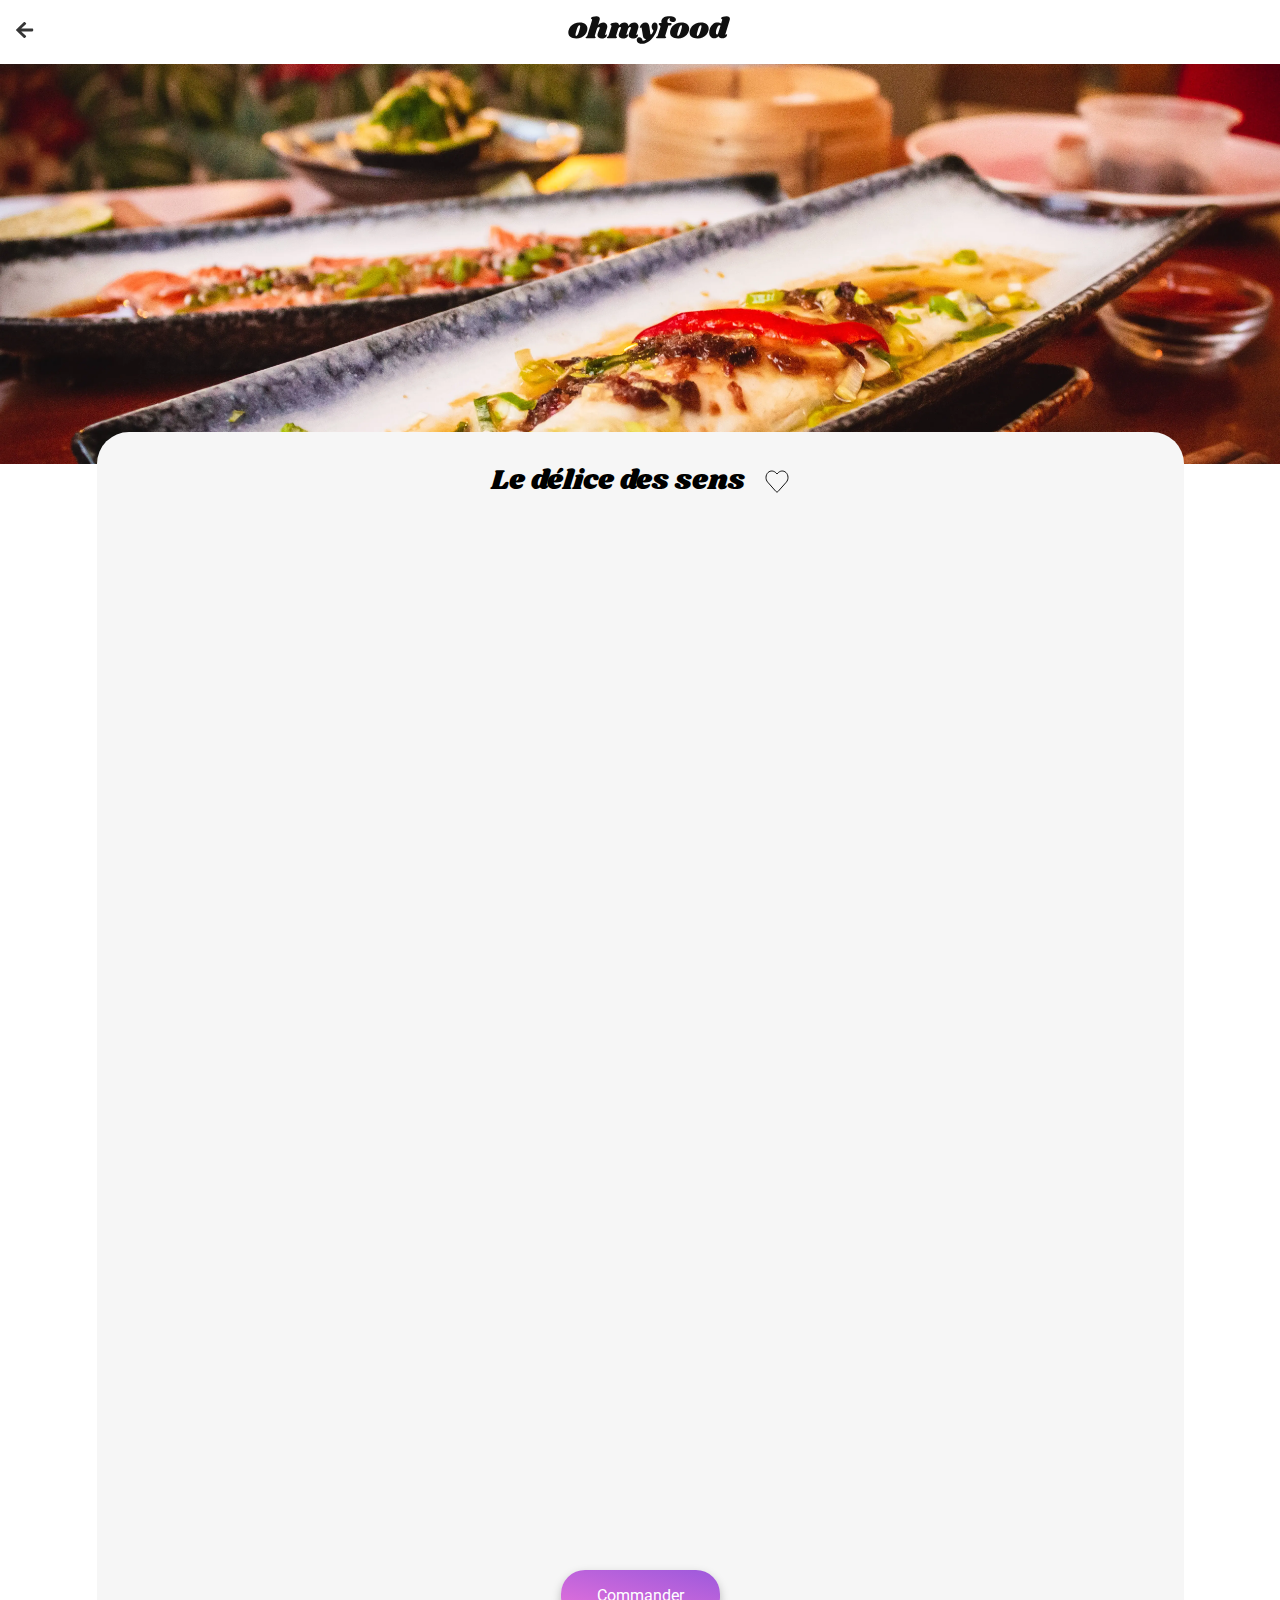
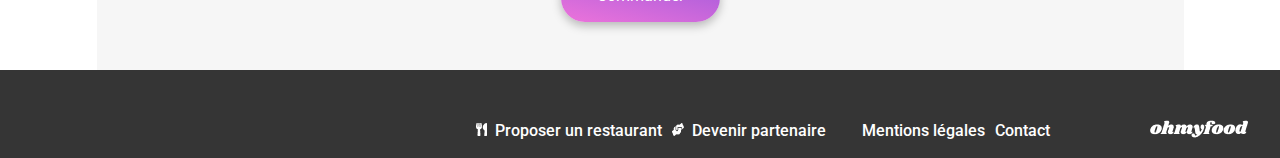
<file: le-delice-des-sens.html>
<!DOCTYPE html>
<html lang="fr">
<head>
    <meta charset="UTF-8">
    <meta name="viewport" content="width=device-width, initial-scale=1.0">
    <title>Ohmyfood</title>
    <link rel="preconnect" href="https://fonts.googleapis.com">
    <link rel="preconnect" href="https://fonts.gstatic.com" crossorigin>
    <link href="https://fonts.googleapis.com/css2?family=Raleway:wght@400;500;700&display=swap" rel="stylesheet">
    <link href="https://fonts.googleapis.com/css2?family=Raleway:ital,wght@0,100..900;1,100..900&family=Roboto:ital,wght@0,100;0,300;0,400;0,500;0,700;0,900;1,100;1,300;1,400;1,500;1,700;1,900&family=Shrikhand&display=swap" rel="stylesheet">
    <link rel="stylesheet" href="https://cdnjs.cloudflare.com/ajax/libs/font-awesome/6.2.1/css/all.min.css"
        integrity="sha512-MV7K8+y+gLIBoVD59lQIYicR65iaqukzvf/nwasF0nqhPay5w/9lJmVM2hMDcnK1OnMGCdVK+iQrJ7lzPJQd1w=="
        crossorigin="anonymous" referrerpolicy="no-referrer" />
    <link rel="stylesheet" href="./css/style-restaurants.css">
</head>
<body>
    <header class="header">
        <a href="./index.html" class="header__link__back">
            <!-- <img src="./assets/images/icones/Vector-back.png" alt="" class="header__icone"> -->
            <svg width="18" height="16" viewBox="0 0 18 16" fill="none" class="header__icone" xmlns="http://www.w3.org/2000/svg">
                <path d="M9.88557 14.9283L9.03347 15.7417C8.67267 16.0861 8.08924 16.0861 7.73228 15.7417L0.270601 8.62285C-0.0902003 8.27845 -0.0902003 7.72155 0.270601 7.38081L7.73228 0.258301C8.09308 -0.0861003 8.6765 -0.0861003 9.03347 0.258301L9.88557 1.07167C10.2502 1.41974 10.2425 1.98763 9.87022 2.32837L5.24505 6.53446H16.2764C16.7869 6.53446 17.1976 6.9265 17.1976 7.41379V8.58622C17.1976 9.07351 16.7869 9.46554 16.2764 9.46554H5.24505L9.87022 13.6716C10.2464 14.0124 10.254 14.5803 9.88557 14.9283Z" fill="#353535"/>
            </svg>
        </a>
        <div class="header__item">
            <a href="./index.html" class="header__link__logo"><img src="./assets/images/logo/ohmyfood@2x.svg" class="header__logo" alt="logo-ohmyfood"></a>
        </div>
    </header>
    <main class="main">
        <section class="main__section">
            <img src="./assets/images/restaurants/louis-hansel-shotsoflouis-qNBGVyOCY8Q-unsplash.webp" alt="Image de la chambre d'hôtel montrant un lit" class="main__picture">
            <article class="card">
                <div class="card__item">
                    <h1 class="card__title">Le délice des sens</h1>
                    <div class="card__icone">
                        <svg width="24" viewBox="0 0 24 24" fill="none" class="card__icone__default">
                            <defs>
                              <path id="p1" d="M 20.86 2.44 C 18.51 0.25 15.01 0.64 12.85 3.07
                              L 12 4.02 L 11.15 3.07 C 9 0.64 5.49 0.25 3.14 2.44
                              C 0.44 4.95 0.3 9.46 2.71 12.18 L 11.03 21.55
                              C 11.56 22.15 12.43 22.15 12.97 21.55 L 21.29 12.18
                              C 23.71 9.46 23.56 4.95 20.86 2.44 Z" />
                              <mask id="m1">
                                <rect width="100%" height="100%" fill="white" />
                                <use href="#p1" fill="black"/>
                              </mask>
                            </defs>
                            <rect width="100%" height="100%" fill="#F6F6F6" mask="url(#m1)"/>
                            <use href="#p1" stroke="#101010" stroke-width="1" />
                        </svg>
                        <svg xmlns="http://www.w3.org/2000/svg" class="card__icone__active" width="22" height="23">
                            <g fill="url(#paint0_linear_25368_713)">
                              <rect width="22" height="23" />
                            </g>
                            <defs>
                                <linearGradient id="paint0_linear_25368_713" x1="11.5" y1="-5.45937" x2="3.93419" y2="27.993" gradientUnits="userSpaceOnUse">
                                <stop offset="" stop-color="#9356DC"/>
                                <stop offset="1" stop-color="#FF79DA"/>
                                </linearGradient>
                            </defs>
                        </svg>
                    </div>
                </div>
                <div class="menu menu__entres">
                    <h2 class="menu__title">ENTRÉES</h2>
                    <hr class="menu__title__hilight">
                    <div class="menu__item">
                        <div class="menu__block">
                            <h3 class="menu__item__title">Tartare de thon</h3>
                            <div class="menu__txt">
                                <p class="menu__txt__descriptif">Assaisonné au yuzu</p>
                                <span class="menu__item__price">25€</span>
                            </div>
                            <span class="menu__icone_check"><img src="./assets/images/icones/Check.svg" class="menu__picture__check" alt="icone check"></span>
                        </div>
                    </div>
                    <div class="menu__item">
                        <div class="menu__block">
                            <h3 class="menu__item__title">Bouchée de homard croustillant</h3>
                            <div class="menu__txt">
                                <p class="menu__txt__descriptif">Et sa farandole de petits légumes</p>
                                <span class="menu__item__price">35€</span>
                            </div>
                            <span class="menu__icone_check"><img src="./assets/images/icones/Check.svg" class="menu__picture__check" alt="icone check"></span>
                        </div>
                    </div>
                    <div class="menu__item">
                        <div class="menu__block">
                            <h3 class="menu__item__title">Poulet rôti aux herbes de Provence</h3>
                            <div class="menu__txt">
                                <p class="menu__txt__descriptif">Et sa crème de truffe</p>
                                <span class="menu__item__price">40€</span>
                            </div>
                            <span class="menu__icone_check"><img src="./assets/images/icones/Check.svg" class="menu__picture__check" alt="icone check"></span>
                        </div>
                    </div>
                </div>
                <div class="menu menu__plats">
                    <h2 class="menu__title">PLATS</h2>
                    <hr class="menu__title__hilight">
                    <div class="menu__item">
                        <div class="menu__block">
                            <h3 class="menu__item__title">Poulet rôti aux herbes de Provence</h3>
                            <div class="menu__txt">
                                <p class="menu__txt__descriptif">Et sa crème de truffe</p>
                                <span class="menu__item__price">40€</span>
                            </div>
                            <span class="menu__icone_check"><img src="./assets/images/icones/Check.svg" class="menu__picture__check" alt="icone check"></span>
                        </div>
                    </div>
                    <div class="menu__item">
                        <div class="menu__block">
                            <h3 class="menu__item__title">Langouste rôtie</h3>
                            <div class="menu__txt">
                                <p class="menu__txt__descriptif">Et ses légumes de saison</p>
                                <span class="menu__item__price">35€</span>
                            </div>
                            <span class="menu__icone_check"><img src="./assets/images/icones/Check.svg" class="menu__picture__check" alt="icone check"></span>
                        </div>
                    </div>
                    <div class="menu__item">
                        <div class="menu__block">
                            <h3 class="menu__item__title">Côte de bœuf Angus</h3>
                            <div class="menu__txt">
                                <p class="menu__txt__descriptif">Et sa purée de panais</p>
                                <span class="menu__item__price">44€</span>
                            </div>
                            <span class="menu__icone_check"><img src="./assets/images/icones/Check.svg" class="menu__picture__check" alt="icone check"></span>
                        </div>
                    </div>
                </div>
                <div class="menu menu__desserts">
                    <h2 class="menu__title">DESSERTS</h2>
                    <hr class="menu__title__hilight">
                    <div class="menu__item">
                        <div class="menu__block">
                            <h3 class="menu__item__title">Farandole de desserts</h3>
                            <div class="menu__txt">
                                <p class="menu__txt__descriptif">Du chef</p>
                                <span class="menu__item__price">18€</span>
                            </div>
                            <span class="menu__icone_check"><img src="./assets/images/icones/Check.svg" class="menu__picture__check" alt="icone check"></span>
                        </div>
                    </div>
                    <div class="menu__item">
                        <div class="menu__block">
                            <h3 class="menu__item__title">Crème brulée</h3>
                            <div class="menu__txt">
                                <p class="menu__txt__descriptif">Revisitée</p>
                                <span class="menu__item__price">22€</span>
                            </div>
                            <span class="menu__icone_check"><img src="./assets/images/icones/Check.svg" class="menu__picture__check" alt="icone check"></span>
                        </div>
                    </div>
                    <div class="menu__item">
                        <div class="menu__block">
                            <h3 class="menu__item__title">Tiramisu</h3>
                            <div class="menu__txt">
                                <p class="menu__txt__descriptif">À la noisette</p>
                                <span class="menu__item__price">23€</span>
                            </div>
                            <span class="menu__icone_check"><img src="./assets/images/icones/Check.svg" class="menu__picture__check" alt="icone check"></span>
                        </div>
                    </div>
                </div>
                <div class="menu_item_link">
                    <a href="" class="menu__link">Commander</a>
                </div>
            </article>
        </section>
    </main>
    <footer class="footer">
        <a href="" class="footer__link">
            <img src="./assets/images/logo/ohmyfood-white.png" class="footer__logo" alt="logo pied de page">
        </a>
        <div class="footer__item">
            <div class="footer__item__block">
                <img src="./assets/images/icones/Vector-restaurant.png" alt="icone restaurant" class="footer__icone">
                <a href="" class="footer__link">Proposer un restaurant</a>
            </div>
            <div class="footer__item__block footer__item__block__last">
                <img src="./assets/images/icones/Vector-partenaire.png" alt="icone partenaire" class="footer__icone">
                <a href="" class="footer__link">Devenir partenaire</a>
            </div>
            <a href="" class="footer__mention">Mentions légales</a>
            <a href="" class="footer__link__last">Contact</a>
        </div>
    </footer>
</body>
</html>
</file>
<file: css/style-home.css>
@import url("reset.css");

:root {
    --font-family: "Roboto", sans-serif;

    --body-font-size: 16px;
    --title-font-size: 24px;
    --subtitle-font-size: 18px;
    --max-width-content: 1440px;
    --logo-width: 162px;
    --icone-number-width: 24px;
    --height-restaurant-card-picuture: 160px;
    --height-restaurant-card-picuture-lg: 250px;

    --spacing-default: 0.5rem;
    --spacing-xxs: 0.25rem;
    --spacing-xs: 0.625rem;
    --spacing-sm: 0.75rem;
    --spacing-md: 1rem;
    --spacing-lg: 1.25rem;
    --spacing-xl: 2rem;
    --spacing-xxl: 2.25rem;

    --font-size-xs:	0.75rem;
    --font-size-sm:	0.875rem;
    --font-size-md:	1rem;
    --font-size-lg:	1.125rem;
    --font-size-xl:	1.25rem;

    --line-height-xs: 1.4;
    --line-height-sm: 1.45;
    --line-height-md: 1.55;
    --line-height-lg: 1.6;
    --line-height-xl: 1.65;

    --font-weight-xs: 300; 
    --font-weight-sm: 400; 
    --font-weight-md: 500; 
    --font-weight-lg: 600; 
    --font-weight-xl: 700; 

    --radius-default: 1.5rem;
    --radius-xs: 0.125rem;
    --radius-sm: 0.25rem;
    --radius-md: 0.5rem;
    --radius-lg: 0.75rem;
    --radius-xl-light: 1rem;
    --radius-xl: 1.25rem;
    --radius-xxl: 2rem;

    --form-bg-color: #EAEAEA;
    --main-bg-color: #F6F6F6;
    --bg-color-first: #9356DC;
    --bg-color-second: #FF79DA;
    --dark-color: #000000; 
    --white-color: #ffffff;
    --footer-bg-color: #353535;
}

body{
    font-family: var(--font-family);
    font-size: var(--body-font-size);
}

.header__item__logo{
    display: flex;
    justify-content: center;
    padding: var(--spacing-md) 0;
    box-shadow: 0px 2px 4px 0px #00000026;
    z-index: 2000;
    position: relative;
}

.header__logo{
    width: var(--logo-width);
}

.header__search{
    background-color: var(--form-bg-color);
    display: flex;
    justify-content: center;
    align-items: center;
    padding: var(--spacing-md) 0;
    box-shadow: 0px 4px 4px 0px #00000040;
    position: relative;
    z-index: 1000;
}

.header__search__icone{
    margin-right: var(--spacing-md);
}

.header__search__txt{
    font-weight: var(--font-weight-md);
}

.header__item{
    background-color: var(--main-bg-color);
    padding: var(--spacing-xl);
    display: flex;
    flex-direction: column;
    align-items: center;
}

.header__item__title{
    font-size: var(--title-font-size);
    font-weight: var(--font-weight-xl);
    text-align: center;
    padding-bottom: var(--spacing-md);
}

.header__item__subtitle{
    text-align: center;
}

.header__item__link{
    color: var(--white-color);
    background: linear-gradient(193.33deg, var(--bg-color-first) -11.44%, var(--bg-color-second) 123.93%);
    box-shadow: 0px 4px 10px 0px #00000040;
    padding: var(--spacing-md) var(--spacing-lg);
    margin: var(--spacing-xl) 0 var(--spacing-md) 0;
    border-radius: var(--radius-default);
    text-decoration: none;
    transition: all 1s;
}

.header__item__link:active, .header__item__link:hover{
    background: linear-gradient(193.33deg, #a56de9 -11.44%, #f886d8 123.93%);
    box-shadow: 0px 12px 20px 0px #00000040;
}

.fonctionnement{
    padding: var(--spacing-xxl) var(--spacing-md) var(--spacing-lg) var(--spacing-md);
}

.fonctionnement__subtitle{
    font-size: var(--title-font-size);
    font-weight: var(--font-weight-xl);
    margin-bottom: var(--spacing-xl);
}

.fonctionnement__item{
    box-shadow: 0px 4px 15px 0px #00000026;
    background: var(--main-bg-color);
    border-radius: var(--radius-xl);
    padding: var(--spacing-lg) var(--spacing-xl) var(--spacing-lg) var(--spacing-xl);
    position: relative;
    display: flex;
    align-items: center;
    justify-content: start;
    margin-bottom: var(--spacing-xl);
    margin-left: var(--spacing-md);
}

.fonctionnement__number{
    position: absolute;
    left: -1rem;
    width: var(--icone-number-width);
    padding: var(--spacing-xxs) 0;
    background-color: var(--bg-color-first);
    color: var(--white-color);
    border-radius: var(--radius-default);
    font-size: var(--font-size-sm);
    display: flex;
    justify-content: center;
    align-items: center;
}

.fonctionnement__icone{
    margin-right: var(--spacing-md);
}

.fonctionnement__link{
    color: var(--dark-color);
    font-weight: var(--font-weight-md);
}

.main{
    background-color: var(--main-bg-color);
    padding: var(--spacing-xxl) var(--spacing-md);
}

.main__subtitle{
    font-size: var(--title-font-size);
    font-weight: var(--font-weight-xl);
    margin-bottom: var(--spacing-lg);
}

.card{
    background-color: var(--white-color);
    margin-bottom: var(--spacing-md);
    border-radius: var(--radius-lg);
}

.card__picture{
    height: var(--height-restaurant-card-picuture);
    width: 100%;
    object-fit: cover;
    border-radius: var(--radius-lg) var(--radius-lg) 0 0;
}

.card__content{
    display: flex;
    align-items: center;
    justify-content: space-between;
    padding: var(--spacing-xs) var(--spacing-md);
}

.card__title{
    font-size: var(--subtitle-font-size);
    color: var(--dark-color);
    font-weight: var(--font-weight-xl);
}

.card__txt{
    color: var(--dark-color);
}

.card__icone{
    position: relative;
    overflow: hidden;
    height: 23px;
    z-index: 2;
    /* background-color: red; */
}

.card__icone__default{
    position: relative;
    cursor: pointer;
    z-index: 3;
}

.card__icone__active{
    position: absolute;
    right: 0;
    bottom: -22px;
    left: 1px;
    -webkit-transition: all 1s;
    -moz-transition: all 1s;
    -o-transition: all 1s;
    transition: all 1s;
    width: 100%;
    z-index: 1;
}

.card__icone:last-child:hover .card__icone__active{
    transform: translateY(-23px);
    cursor: pointer;
}

.footer{
    background-color: var(--footer-bg-color);
    padding: var(--spacing-lg);
}

.footer__link{
    color: var(--white-color);
}

.footer__logo{
    margin-bottom: var(--spacing-md);
}

.footer__item{
    display: flex;
    flex-direction: column;
}

.footer__item__block, .footer__mention{
    margin-bottom: var(--spacing-xs);
    color: var(--white-color);
    font-weight: var(--font-weight-md);
}

.footer__icone{
    margin-right: var(--spacing-xxs);
}

.footer__link__last{
    color: var(--white-color);
    font-weight: var(--font-weight-md);
}

.loader {
    width: 128px;
    height: 128px;
    border: 10px solid #df92df;
    border-bottom-color: #9356DC;
    border-radius: 50%;
    display: inline-block;
    box-sizing: border-box;
    position: absolute;
    animation: rotation 1s linear infinite;
    -webkit-animation: rotation 3s linear infinite;
    animation-iteration-count:1;
    animation-fill-mode: forwards;
    top: calc(50% - (128px / 2));
    left: calc(50% - (128px / 2));
    z-index: 3000;
}

@keyframes rotation {
    0% {
        transform: rotate(0deg);
    }
    100% {
        display: none;
        transform: rotate(360deg);
    }
}

@keyframes load {
    0%, 95% {
      opacity: 0.3;
    }
    98%{
        opacity: 0.7;
    }
    100% {
      opacity: 1;
    }
}

.header, .main, .footer{
    opacity: 0.3;
}

.header, .main, .footer{
    animation: load 3s;
    animation-iteration-count:1;
    animation-fill-mode: forwards;
}

@media (min-width: 1024px) {
    .fonctionnement{
        max-width: var(--max-width-content); 
        margin: 0 auto;
        padding: var(--spacing-xxl) 50px var(--spacing-lg) 50px;
    }

    .nav{
        display: flex;
        justify-content: space-between;
    }

    .fonctionnement__item:not(:last-child){
        margin-right: var(--spacing-md);
    }

    .fonctionnement__item{
        width: calc(100% - (var(--spacing-xl) * 2) / 3);
    }

    .main{
        padding: var(--spacing-xxl) 50px;
    }

    .main__subtitle{
        max-width: var(--max-width-content);
        margin: 0 auto;
        margin-bottom: var(--spacing-lg);
    }

    .main__section{
        max-width: var(--max-width-content); 
        margin: 0 auto;
        display: grid; 
        grid-template-columns: repeat(2, 1fr);
        grid-gap: var(--spacing-xxl);
        grid-auto-rows: auto;
    }

    .card__picture{
        height: var(--height-restaurant-card-picuture-lg);
    }

    .footer{
        display: flex;
        flex-direction: row-reverse;
        padding: 50px var(--spacing-xl) var(--spacing-md) var(--spacing-md);
    }   

    .footer__item{
        display: flex;
        flex-direction: row;
        align-items: center;
        justify-content: end;
        margin-right: 100px;
    }

    .footer__logo, .footer__mention, .footer__item__block{
        margin-bottom: 0;
    }

    .footer__link{
        /* height: 0; */
    }

    .footer__item__block{
        margin-right: var(--spacing-xs);
    }

    .footer__item__block__last{
        margin-right: var(--spacing-xxl);
    }

    .footer__mention{
        margin-right: var(--spacing-xs);
    }
}
</file>
<file: css/style-restaurants.css>
@import url("reset.css");

:root {
    --font-family: "Roboto", sans-serif;
    --font-family-title: "Shrikhand", serif;

    --body-font-size: 16px;
    --title-font-size: 28px;
    --subtitle-font-size: 18px;
    --max-width-content: 1055px;
    --max-width-menu: 634px;
    --logo-width: 162px;
    --logo-height: 32px;
    --hr-width: 40px;
    --icone-back-width: 18px;
    --icone-number-width: 24px;
    --height-picuture-sm: 250px;
    --height-picuture-md: 400px;

    --spacing-default: 0.5rem;
    --spacing-xxs: 0.25rem;
    --spacing-xs: 0.625rem;
    --spacing-sm: 0.75rem;
    --spacing-md: 1rem;
    --spacing-lg: 1.25rem;
    --spacing-xl: 2rem;
    --spacing-xxl: 2.25rem;
    --spacing-check: 1.625rem;

    --font-size-xs:	0.75rem;
    --font-size-sm:	0.875rem;
    --font-size-md:	1rem;
    --font-size-lg:	1.125rem;
    --font-size-xl:	1.25rem;

    --line-height-xs: 1.4;
    --line-height-sm: 1.45;
    --line-height-md: 1.55;
    --line-height-lg: 1.6;
    --line-height-xl: 1.65;

    --font-weight-xs: 300; 
    --font-weight-sm: 400; 
    --font-weight-md: 500; 
    --font-weight-lg: 600; 
    --font-weight-xl: 700; 

    --radius-default: 1.5rem;
    --radius-xs: 0.125rem;
    --radius-sm: 0.25rem;
    --radius-md: 0.5rem;
    --radius-lg: 0.75rem;
    --radius-xl-light: 1rem;
    --radius-xl: 1.25rem;
    --radius-xxl: 2rem;

    --border-hr-color: #99E2D0;
    --form-bg-color: #EAEAEA;
    --main-bg-color: #F6F6F6;
    --bg-color-first: #9356DC;
    --bg-color-second: #FF79DA;
    --dark-color: #000000; 
    --white-color: #ffffff;
    --card-price-color: #353535; 
    --footer-bg-color: #353535;
    --icone-bg-color: #99E2D0;
}

body{
    font-family: var(--font-family);
    font-size: var(--body-font-size);
    height: 100%;
}

.header{
    background-color: var(--white-color);
    display: flex;
    align-items: center;
    box-shadow: 0px 2px 4px 0px #00000026;
    /* z-index: 1000; */
    position: relative;
    padding: var(--spacing-md);
}

.header__logo{
    width: var(--logo-width);
}

.header__item{
    width: calc(100% - var(--icone-back-width));
    display: flex;
    justify-content: center;
}

.main__picture{
    width: 100%;
    height: var(--height-picuture-sm);
    object-fit: cover;
    position: absolute;
    /* z-index: -1000; */
    top: calc(var(--logo-height) + (2 *  var(--spacing-md)));
    left: 0;
}

.card{
    width: calc(100% - (var(--spacing-md) * 2));
    background-color: var(--main-bg-color);
    position: relative;
    margin-top: calc(var(--height-picuture-sm) - var(--spacing-xl));
    padding: var(--spacing-xl) var(--spacing-md);
    border-radius: var(--radius-xxl) var(--radius-xxl) 0 0;
}

.card__title{
    font-size: var(--title-font-size);
    font-family: var(--font-family-title);
}

.card__item{
    display: flex;
    justify-content: space-between;
    align-items: center;
    margin-bottom: var(--spacing-xl);
}

.card__icone{
    position: relative;
    overflow: hidden;
    height: 23px;
    z-index: 2;
}

.card__icone__default{
    overflow: hidden;
    position: relative;
    cursor: pointer;
    z-index: 3;
}

.card__icone__active{
    overflow: hidden;
    position: absolute;
    right: 0;
    bottom: -25px;
    left: 1px;
    -webkit-transition: all 1s;
    -moz-transition: all 1s;
    -o-transition: all 1s;
    transition: all 1s;
    width: 100%;
    z-index: 1;
}

.card__icone:last-child:hover .card__icone__active{
    transform: translateY(-24px);
    cursor: pointer;
}

.menu{
    margin-bottom: var(--spacing-xl);
}

.menu__title__hilight{
    width: var(--hr-width);
    border: 2px solid var(--border-hr-color);
    margin-left: 0;
    margin-bottom: var(--spacing-md);
}

.menu__item__title{
    font-size: var(--subtitle-font-size);
    font-weight: var(--font-weight-md);
    position: relative;
    margin-bottom: var(--spacing-xxs);
    white-space: nowrap;
    text-overflow: ellipsis;
    overflow: hidden;
}

.menu__txt{
    display: flex;
    justify-content: space-between;
    position: relative;
    -webkit-transition: all 1s;
    -moz-transition: all 1s;
    -o-transition: all 1s;
    transition: all 1s;
    width: 100%;
}

.menu__txt__descriptif{
    white-space: nowrap;
    text-overflow: ellipsis;
    overflow: hidden;
    padding-right: var(--spacing-md);
}

.menu__item{
    cursor: pointer;
    background-color: var(--white-color);
    border-radius: var(--radius-xl);
    box-shadow: 0px 4.011494159698486px 15.043103218078613px 0px #0000001A;
    padding: var(--spacing-md);
    margin-bottom: var(--spacing-md);
    overflow: hidden;
}

.menu__block{
    position: relative;
    -webkit-transition: all 1s;
    -moz-transition: all 1s;
    -o-transition: all 1s;
    transition: all 1s;
    width: 100%;
}

.menu__icone_check{
    position: absolute;
    background-color: var(--icone-bg-color);
    padding: var(--spacing-check) var(--spacing-lg);
    /* bottom: -1rem; */
    top:-1rem;
    right: -5rem;
    border-radius: 0 var(--radius-xl) var(--radius-xl) 0;
}

.menu__block:hover{
    cursor: pointer;
    width: calc(100% - (var(--spacing-xl) * 2));
}

.menu__item__price{
    color: var(--card-price-color);
    font-weight: var(--font-weight-lg);
}

.menu__link{
    color: var(--white-color);
    background: linear-gradient(193.33deg, var(--bg-color-first) -11.44%, var(--bg-color-second) 123.93%);
    box-shadow: 0px 4px 10px 0px #00000040;
    padding: var(--spacing-md) var(--spacing-xxl);
    margin: var(--spacing-md) 0 var(--spacing-md) 0;
    border-radius: var(--radius-default);
    text-decoration: none;
    transition: all 1s;
}

.menu__link:active, .menu__link:hover{
    background: linear-gradient(193.33deg, #a56de9 -11.44%, #f886d8 123.93%);
    box-shadow: 0px 12px 20px 0px #00000040;
}

.menu_item_link{
    display: flex;
    justify-content: center;
}

.footer{
    background-color: var(--footer-bg-color);
    padding: var(--spacing-lg);
    position: static;
}

.footer__link{
    color: var(--white-color);
}

.footer__logo{
    margin-bottom: var(--spacing-md);
}

.footer__item{
    display: flex;
    flex-direction: column;
}

.footer__item__block, .footer__mention{
    margin-bottom: var(--spacing-xs);
    color: var(--white-color);
    font-weight: var(--font-weight-md);
}

.footer__icone{
    margin-right: var(--spacing-xxs);
}

.footer__link__last{
    color: var(--white-color);
    font-weight: var(--font-weight-md);
} 

@keyframes load {
    from {
      opacity: 0;
    }
    to {
      opacity: 1;
    }
}

.menu {
opacity: 0;
}

.menu__entres {
animation: load 3s;
animation-iteration-count:1;
animation-fill-mode: forwards;
}
.menu__plats {
animation: load 2s;
animation-delay: 1s;
animation-iteration-count:1;
animation-fill-mode: forwards;
}
.menu__desserts {
animation: load 2s;
animation-delay: 2s;
animation-iteration-count:1;
animation-fill-mode: forwards;
}

@media (min-width: 768px) {
    .main__picture{
        height: var(--height-picuture-md);
        object-fit:cover;
    }

    .card{
        margin-top: calc(var(--height-picuture-md) - var(--spacing-xl));
    }
}

@media (min-width: 1024px) {
    .card{
        max-width: var(--max-width-content);
        left: calc((100% - var(--max-width-content) - var(--spacing-xl)) / 2);
    }

    .card__item{
        margin: 0 auto;
        justify-content: center;
    }

    .card__title{
        margin-right: var(--spacing-lg);
    }

    .menu{
        width: var(--max-width-menu);
        margin: var(--spacing-xl) auto;
    }

    .footer{
        display: flex;
        flex-direction: row-reverse;
        padding: 50px var(--spacing-xl) var(--spacing-md) var(--spacing-md);
    }   

    .footer__item{
        display: flex;
        flex-direction: row;
        align-items: center;
        justify-content: end;
        margin-right: 100px;
    }

    .footer__logo, .footer__mention, .footer__item__block{
        margin-bottom: 0;
    }

    .footer__item__block{
        margin-right: var(--spacing-xs);
    }

    .footer__item__block__last{
        margin-right: var(--spacing-xxl);
    }

    .footer__mention{
        margin-right: var(--spacing-xs);
    }
}
</file>
